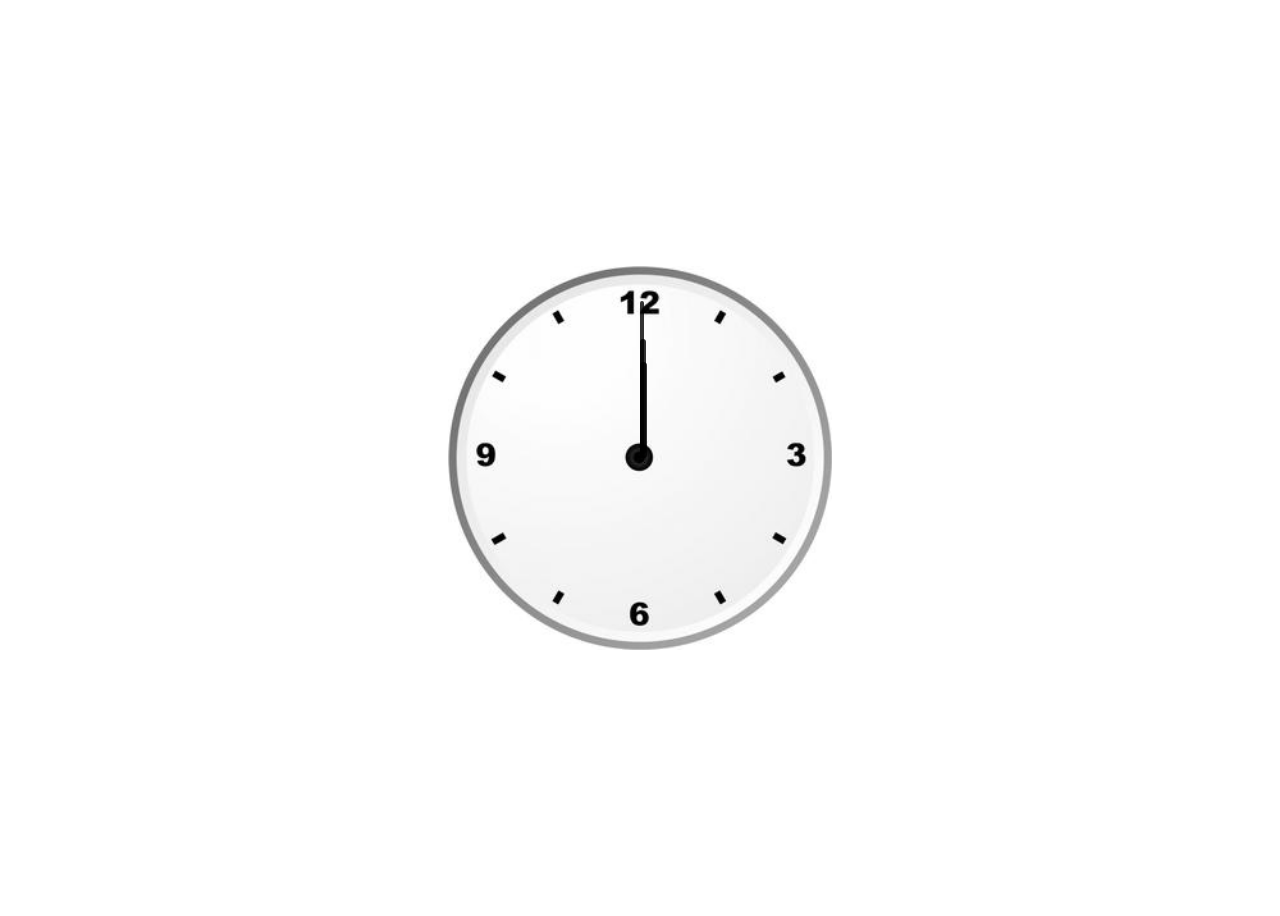
<file: analogClock/index.html>
<!DOCTYPE html>
<html lang="en">
<head>
    <meta charset="UTF-8">
    <meta http-equiv="X-UA-Compatible" content="IE=edge">
    <meta name="viewport" content="width=device-width, initial-scale=1.0">
    <title>Analog Clock</title>
    <link rel="stylesheet" href="style.css">
</head>
<body>
    <section>
        <div class="clock">
            <div class="hour"></div>
            <div class="min"></div>
            <div class="sec"></div>
        </div>
    </section>
    
    <script src="script.js"></script>
</body>
</html>
</file>
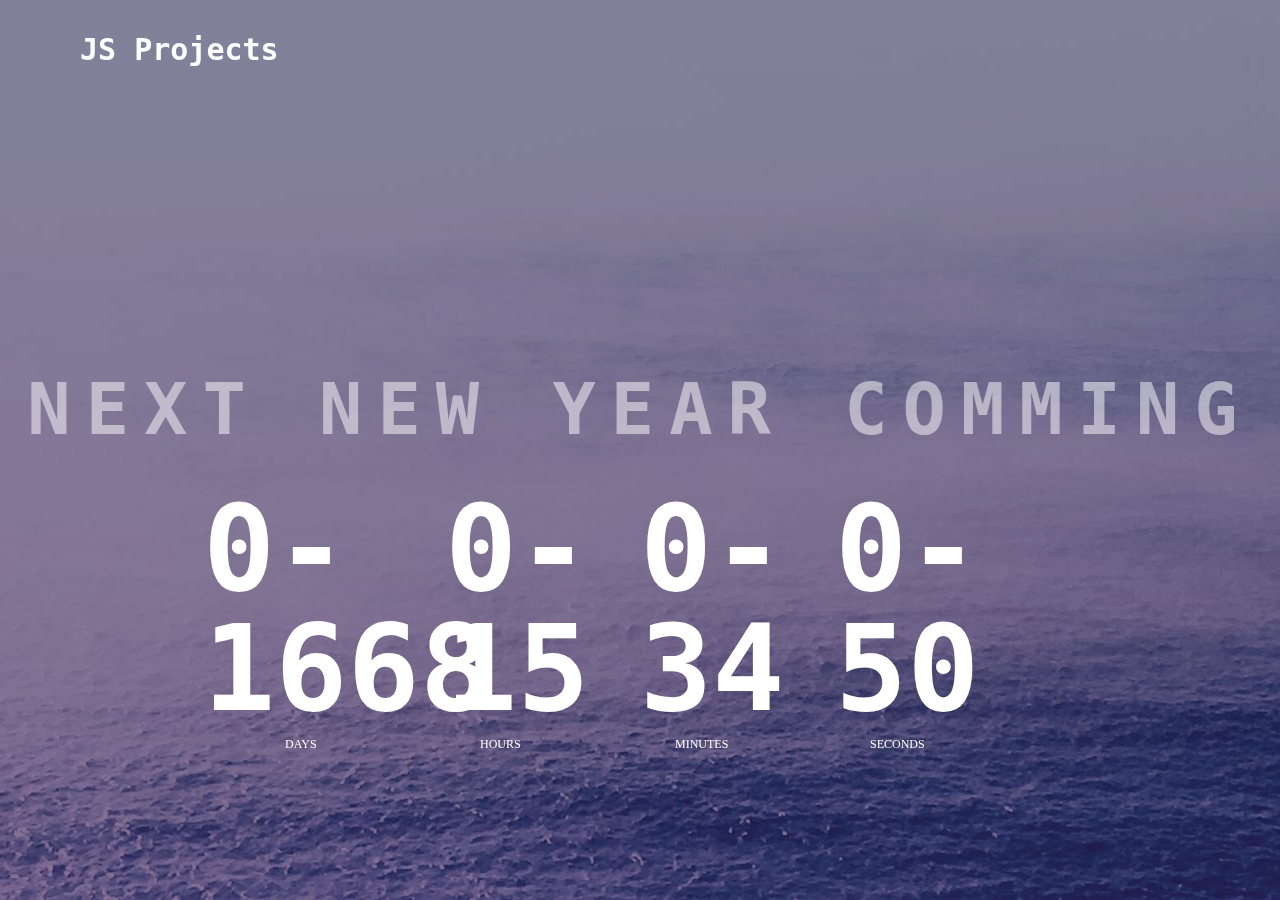
<file: countdown/index.html>
<!DOCTYPE html>
<html lang="en">
<head>
	<title>CountDown App</title>
	<meta charset="UTF-8">
	<meta name="viewport" content="width=device-width, initial-scale=1">
<!--===============================================================================================-->	
	<link rel="icon" type="image/png" href="images/icons/favicon.ico"/>

	<link rel="stylesheet" type="text/css" href="css/util.css">
	<link rel="stylesheet" type="text/css" href="css/main.css">
<!--===============================================================================================-->
<style>

</style>
</head>
<body>
	
	<!--  -->
	<div class="simpleslide100">
		<div class="simpleslide100-item bg-img1" style="background-image: url('images/bg01.jpg');"></div>
		<div class="simpleslide100-item bg-img1" style="background-image: url('images/bg02.jpg');"></div>
	</div>

	<div class="flex-col-c-sb size1 overlay1">
		<!--  -->
		<div class="w-full flex-w flex-sb-m p-l-80 p-r-80 p-t-22 p-lr-15-sm">
			<div class="wrappic1 m-r-30 m-t-10 m-b-10">
				<h1>JS Projects</h1>
			</div>

			
		</div>

		<!--  -->
		<div class="flex-col-c-m p-l-15 p-r-15 p-t-50 p-b-120">
			<h3 class="l1-txt1 txt-center p-b-40 respon1">
				Next New Year Comming
			</h3>

			<div class="flex-w flex-c-m cd100">
				<div class="flex-col-c wsize1 m-b-30">
					<span class="l1-txt2 p-b-9 days" id="days">35</span>
					<span class="s1-txt1 where1 p-l-35">Days</span>
				</div>

				<div class="flex-col-c wsize1 m-b-30">
					<span class="l1-txt2 p-b-9 hours" id="hours">17</span>
					<span class="s1-txt1 where1 p-l-35">Hours</span>
				</div>

				<div class="flex-col-c wsize1 m-b-30">
					<span class="l1-txt2 p-b-9 minutes" id="mins">50</span>
					<span class="s1-txt1 where1 p-l-35">Minutes</span>
				</div>

				<div class="flex-col-c wsize1 m-b-30">
					<span class="l1-txt2 p-b-9 seconds" id="seconds">39</span>
					<span class="s1-txt1 where1 p-l-35">Seconds</span>
				</div>
			</div>
		</div>

		
	</div>



	

<!--===============================================================================================-->	
	<script src="js/jquery-3.2.1.min.js"></script>

	<script src="js/main.js"></script>

</body>
</html>
</file>
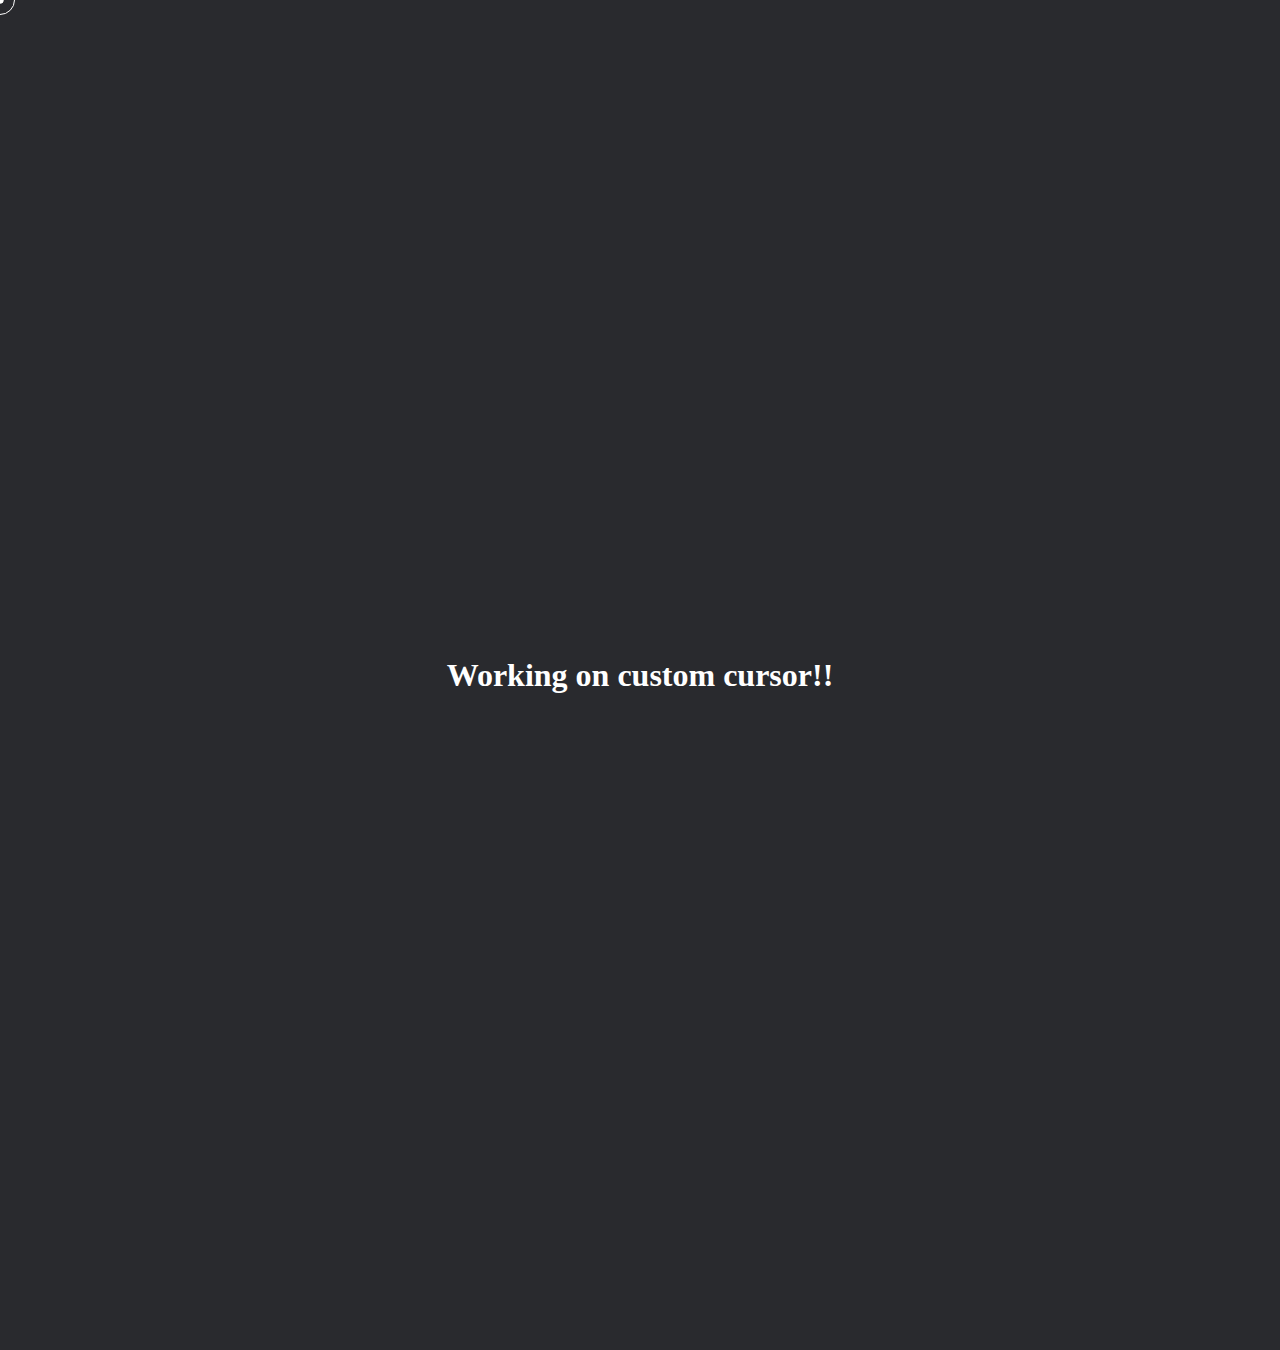
<file: custom_cursor/index.html>
<!DOCTYPE html>
<html lang="en">
<head>
	<meta charset="UTF-8">
	<meta name="viewport" content="width=device-width, initial-scale=1.0">
	<title>Custorm Cursor</title>
	<link rel="stylesheet" href="style.css">
</head>
<body class="section">
	<div class="cursor" id="cursor"></div>
	<h1>Working on custom cursor!!</h1>

	<script src="script.js"></script>
</body>
</html>
</file>
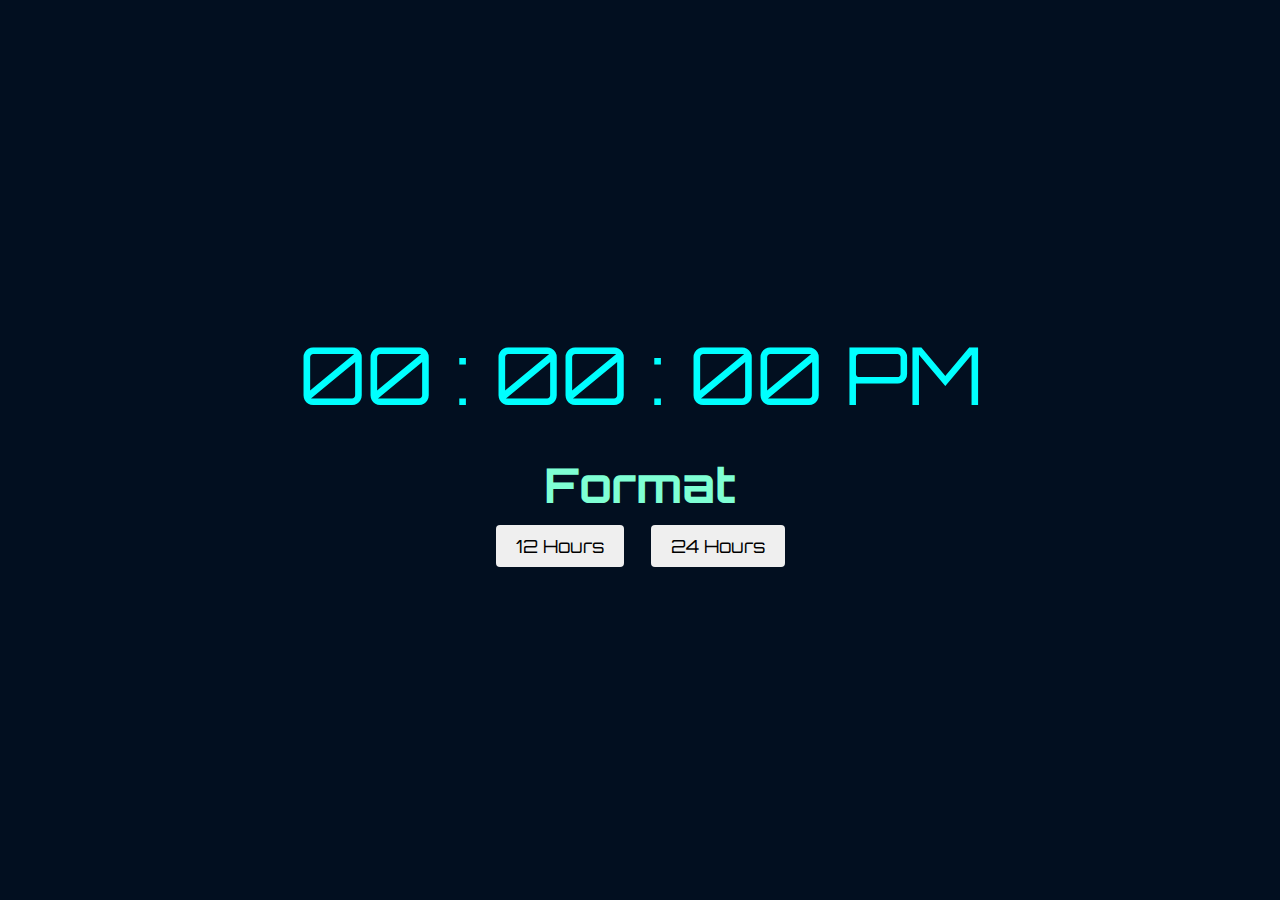
<file: digitalClock/index.html>
<!DOCTYPE html>
<html lang="en">
<head>
    <meta charset="UTF-8">
    <meta http-equiv="X-UA-Compatible" content="IE=edge">
    <meta name="viewport" content="width=device-width, initial-scale=1.0">
    <title>Document</title>
    <link rel="stylesheet" href="style.css">
</head>
<body>
    <section>
        <div class="clock" data-format="12">
            00 : 00 : 00 PM
        </div>
        <div class="format">
            <h1>Format</h1>
            <button data-format="12">12 Hours</button>
            <button data-format="24">24 Hours</button>
        </div>
    </section>
    <script src="script.js"></script>
</body>
</html>
</file>
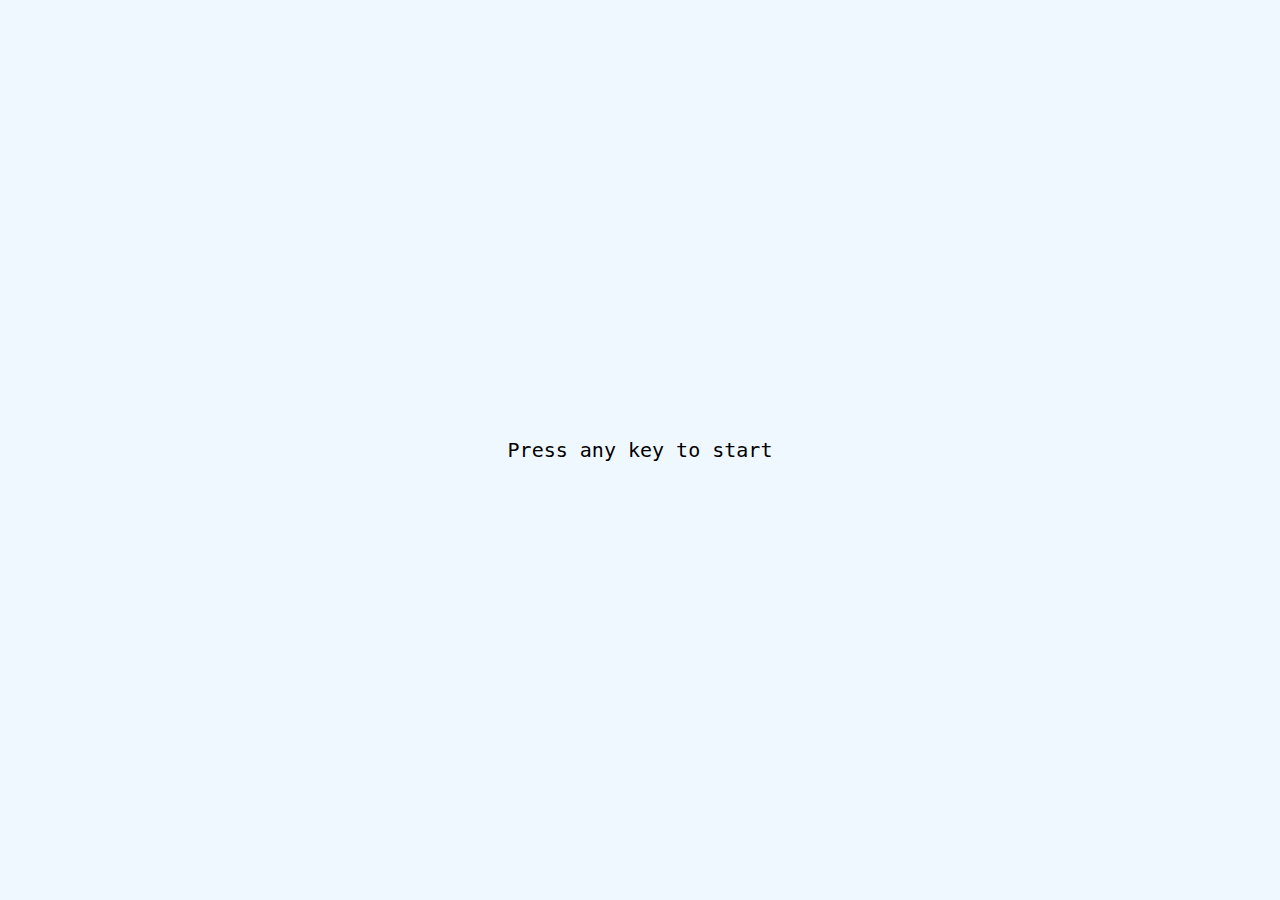
<file: keyCodeGenerator/index.html>
<!DOCTYPE html>
<html lang="en">
<head>
    <meta charset="UTF-8">
    <meta http-equiv="X-UA-Compatible" content="IE=edge">
    <meta name="viewport" content="width=device-width, initial-scale=1.0">
    <title>JS Project Key Code Generator</title>
    <link rel="stylesheet" href="style.css">
</head>
<body>
    <section>
        <div class="container">
            <div class="key">
                <h1>Press any key</h1>
                <h2>H</h2>
            </div>

            <div class="arrow">
                <img src="arrows.png" alt="">
            </div>

            <div class="keyCode">
                <h1>Key Code</h1>
                <h2>72</h2>
                <p>Click to copy</p>
            </div>
        </div>
    </section>
    <div class="overlay">Press any key to start</div>
    <script src="script.js"></script>
</body>
</html>
</file>
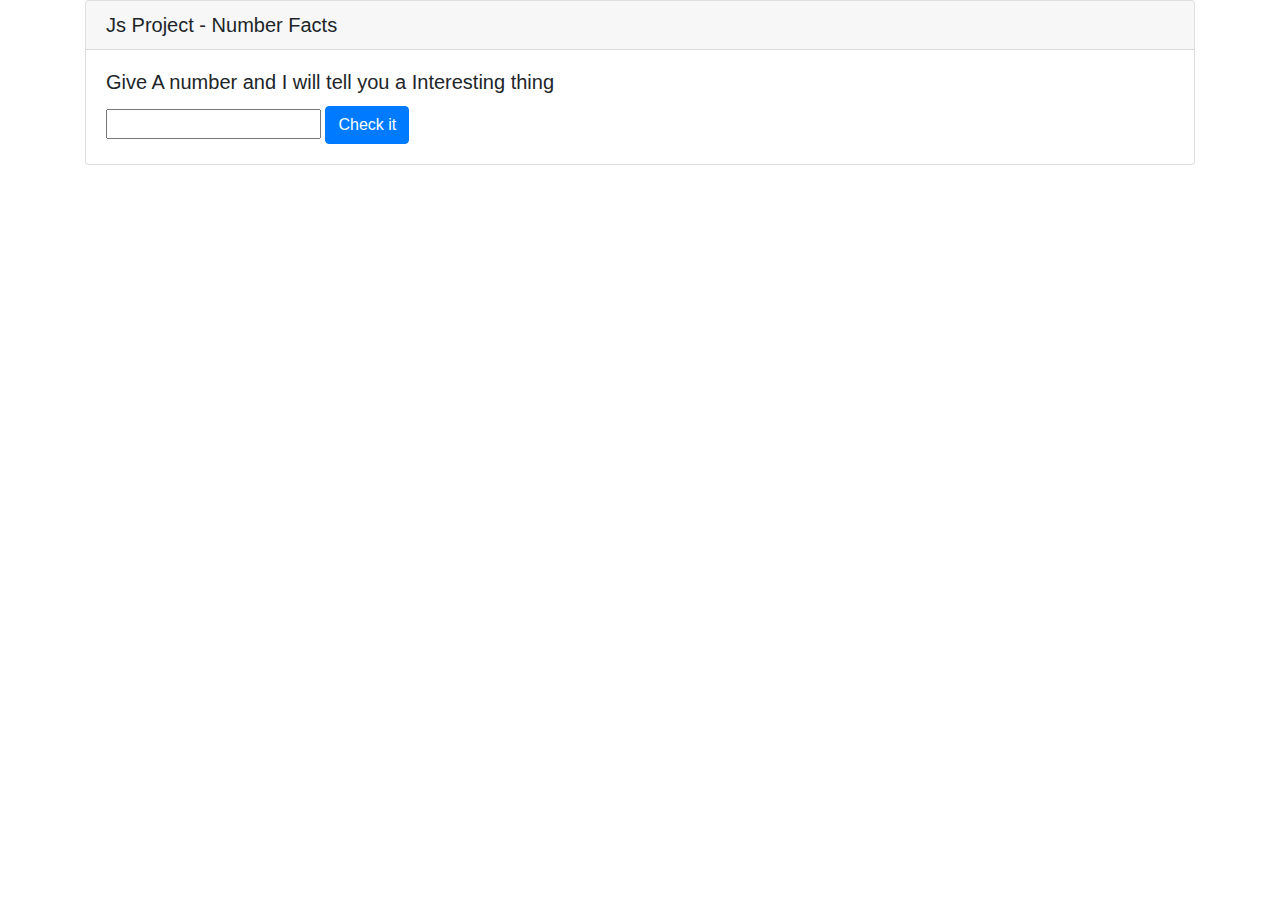
<file: number_facts/index.html>
<!DOCTYPE html>
<html lang="en">
<head>
    <meta charset="UTF-8">
    <meta http-equiv="X-UA-Compatible" content="IE=edge">
    <meta name="viewport" content="width=device-width, initial-scale=1.0">
    <title>JS Project - Number Facts</title>
    <link rel="stylesheet" href="https://maxcdn.bootstrapcdn.com/bootstrap/4.0.0/css/bootstrap.min.css" integrity="sha384-Gn5384xqQ1aoWXA+058RXPxPg6fy4IWvTNh0E263XmFcJlSAwiGgFAW/dAiS6JXm" crossorigin="anonymous">
</head>
<body>
    <section>
        <div class="container">
            <div class="card">
                <h5 class="card-header">Js Project - Number Facts</h5>
                <div class="card-body">
                    <h5 class="card-title">Give A number and I will tell you a Interesting thing</h5>
                    <form action="" id="form">
                        <input type="number" >
                        <button class="btn btn-primary">Check it</button>
                    </form>
                    
                  <p id="numberFacts" class="card-text"></p>
                  
                </div>
            </div>
        </div>
    </section>

    <script src="https://code.jquery.com/jquery-3.2.1.slim.min.js" integrity="sha384-KJ3o2DKtIkvYIK3UENzmM7KCkRr/rE9/Qpg6aAZGJwFDMVNA/GpGFF93hXpG5KkN" crossorigin="anonymous"></script>
    <script src="https://cdnjs.cloudflare.com/ajax/libs/popper.js/1.12.9/umd/popper.min.js" integrity="sha384-ApNbgh9B+Y1QKtv3Rn7W3mgPxhU9K/ScQsAP7hUibX39j7fakFPskvXusvfa0b4Q" crossorigin="anonymous"></script>
    <script src="https://maxcdn.bootstrapcdn.com/bootstrap/4.0.0/js/bootstrap.min.js" integrity="sha384-JZR6Spejh4U02d8jOt6vLEHfe/JQGiRRSQQxSfFWpi1MquVdAyjUar5+76PVCmYl" crossorigin="anonymous"></script>
    <script src="script.js"></script>
</body>
</html>
</file>
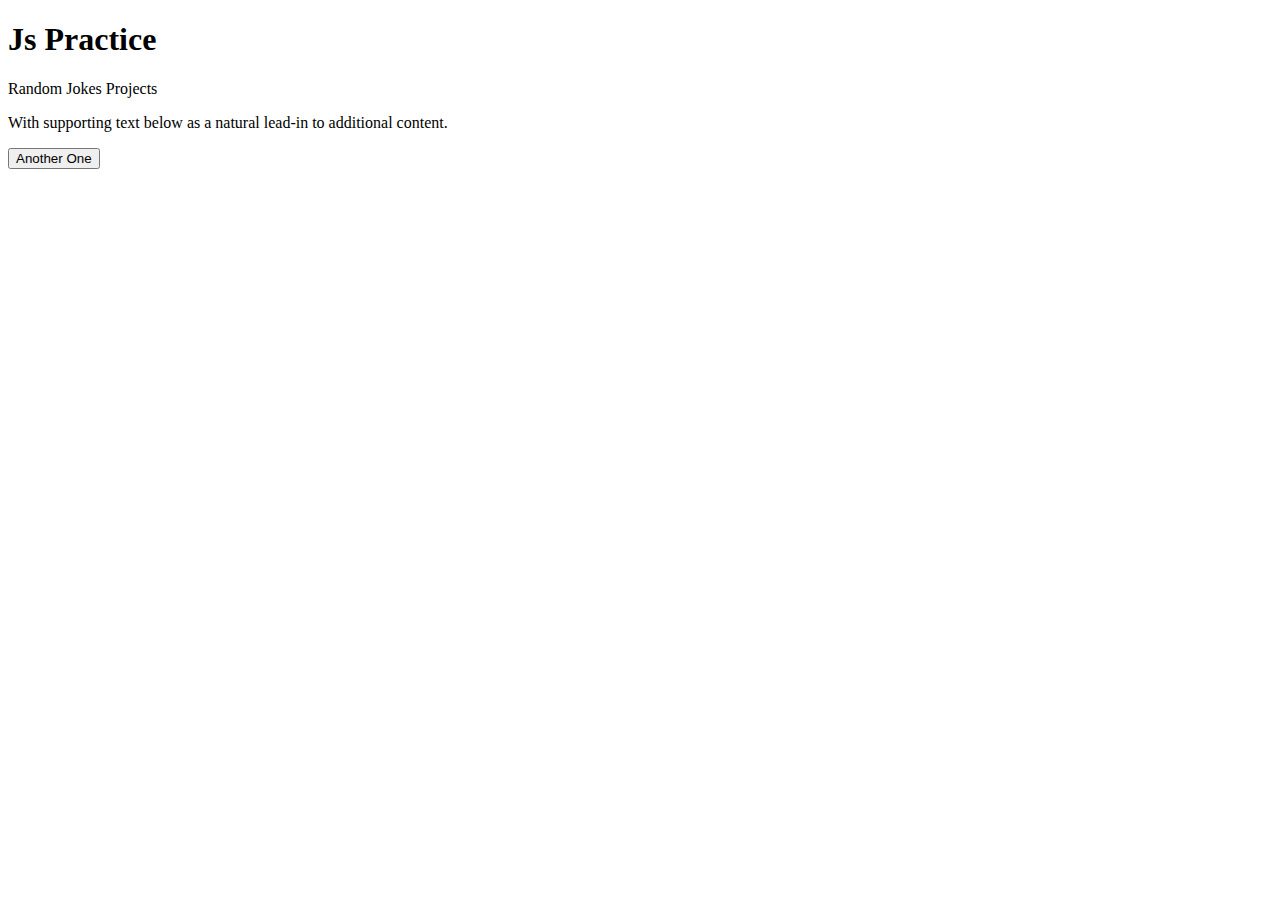
<file: random_jokes_generator/index.html>
<!DOCTYPE html>
<html lang="en">
<head>
	<meta charset="UTF-8">
	<meta name="viewport" content="width=device-width, initial-scale=1.0">
	<title>Random Jokes Generator</title>
	<link href="https://cdn.jsdelivr.net/npm/bootstrap@5.0.2/dist/css/bootstrap.min.css" rel="stylesheet" integrity="sha384-EVSTQN3/azprG1Anm3QDgpJLIm9Nao0Yz1ztcQTwFspd3yD65VohhpuuCOmLASjC" crossorigin="anonymous">
</head>
<body>

	<div class="container">
		<h1>Js Practice</h1>
		<div class="card">
			<div class="card-header">
				Random Jokes Projects
			</div>
			<div class="card-body">
				<!-- <h5 class="card-title">Special title treatment</h5> -->
				<p class="card-text" id="jokeText">With supporting text below as a natural lead-in to additional content.</p>
				
				<button class="btn btn-primary">Another One</button>
			</div>
		</div>
	</div>
	

	<script src="script.js"></script>
	
	<script src="https://cdn.jsdelivr.net/npm/bootstrap@5.0.2/dist/js/bootstrap.bundle.min.js" integrity="sha384-MrcW6ZMFYlzcLA8Nl+NtUVF0sA7MsXsP1UyJoMp4YLEuNSfAP+JcXn/tWtIaxVXM" crossorigin="anonymous"></script>
</body>
</html>
</file>
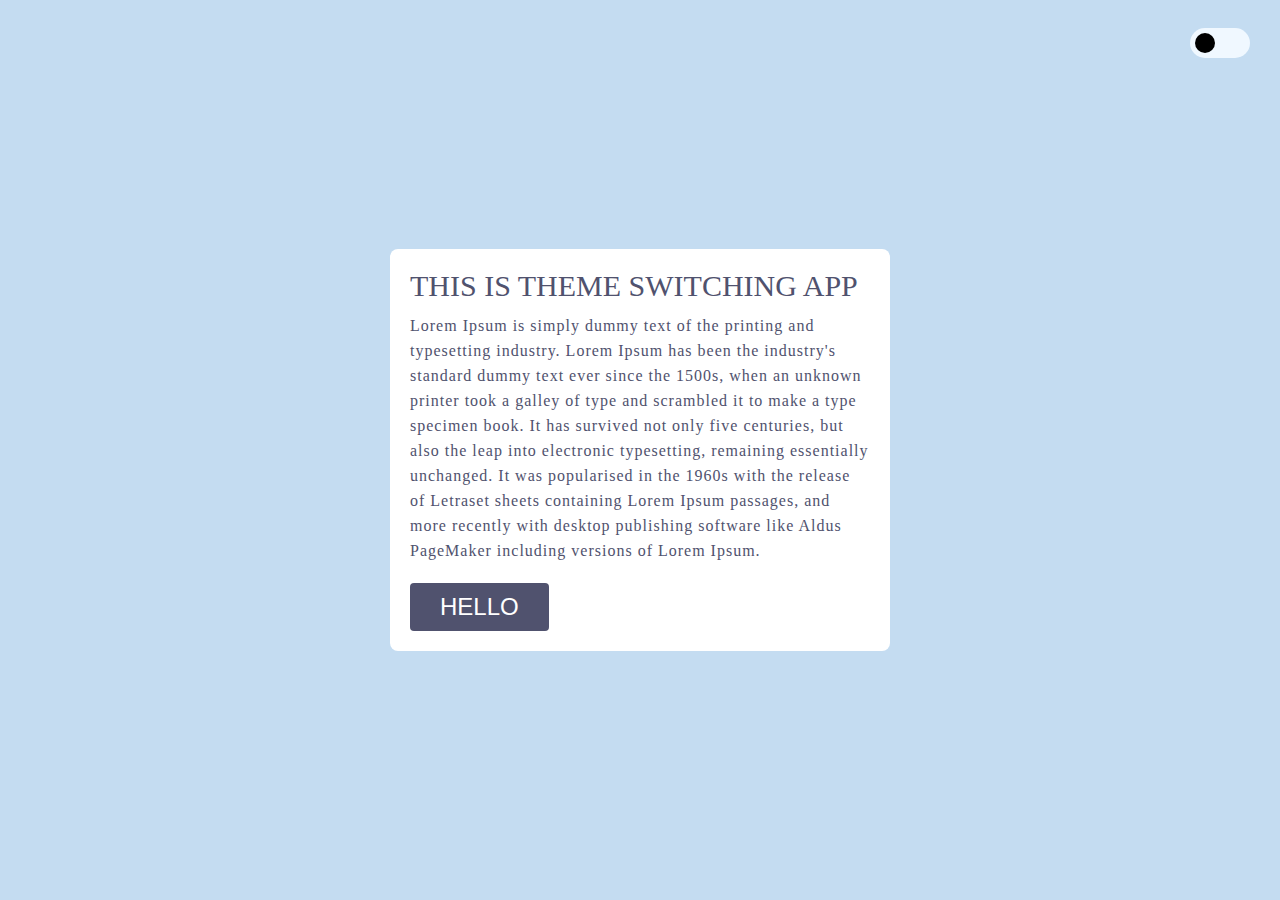
<file: theme_switcher/index.html>
<!DOCTYPE html>
<html lang="en">
<head>
	<meta charset="UTF-8">
	<meta name="viewport" content="width=device-width, initial-scale=1.0">
	<title>JS Practice - Theme Switcher</title>
	<link rel="stylesheet" href="style.css">
</head>
<body data-theme='light'>
	<section>
		<div class="container">
		<h1>This is theme switching app</h1>
		<p>
			Lorem Ipsum is simply dummy text of the printing and typesetting industry. Lorem Ipsum has been the industry's standard dummy text ever since the 1500s, when an unknown printer took a galley of type and scrambled it to make a type specimen book. It has survived not only five centuries, but also the leap into electronic typesetting, remaining essentially unchanged. It was popularised in the 1960s with the release of Letraset sheets containing Lorem Ipsum passages, and more recently with desktop publishing software like Aldus PageMaker including versions of Lorem Ipsum.

			<button>Hello</button>
		</p>
		
	</div>
	</section>

	<div class="theme-switcher">
		<input type="checkbox" id="switcher">
		<label for="switcher"></label>
	</div>

	<script src="script.js"></script>
</body>
</html>
</file>
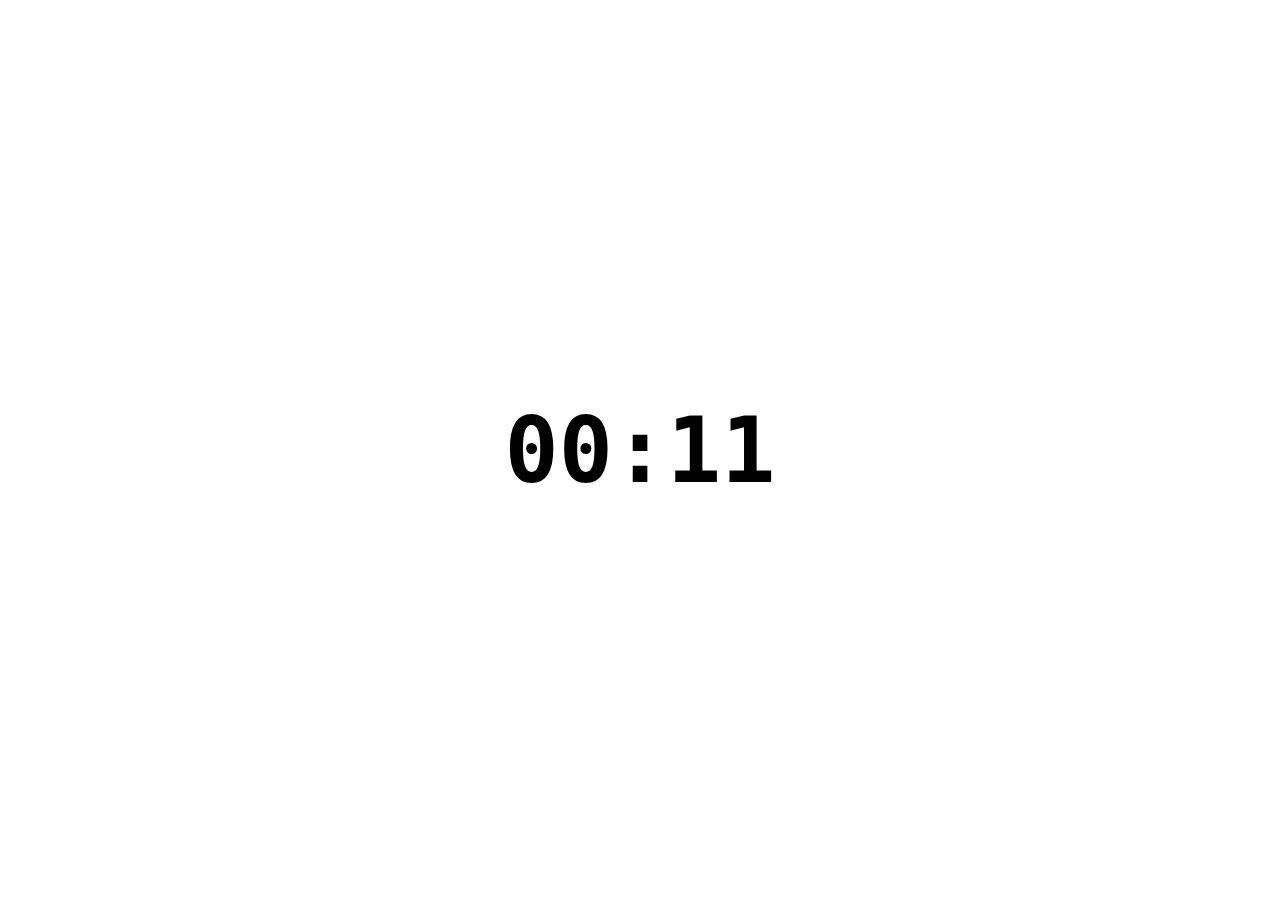
<file: time_countdown/index.html>
<!DOCTYPE html>
<html lang="en">
<head>
    <meta charset="UTF-8">
    <meta http-equiv="X-UA-Compatible" content="IE=edge">
    <meta name="viewport" content="width=device-width, initial-scale=1.0">
    <title>Document</title>
    <link rel="stylesheet" href="style.css">
</head>
<body>
    <section>
        <h1>00.00</h1>
    </section>

    <script src="script.js"></script>
</body>
</html>
</file>
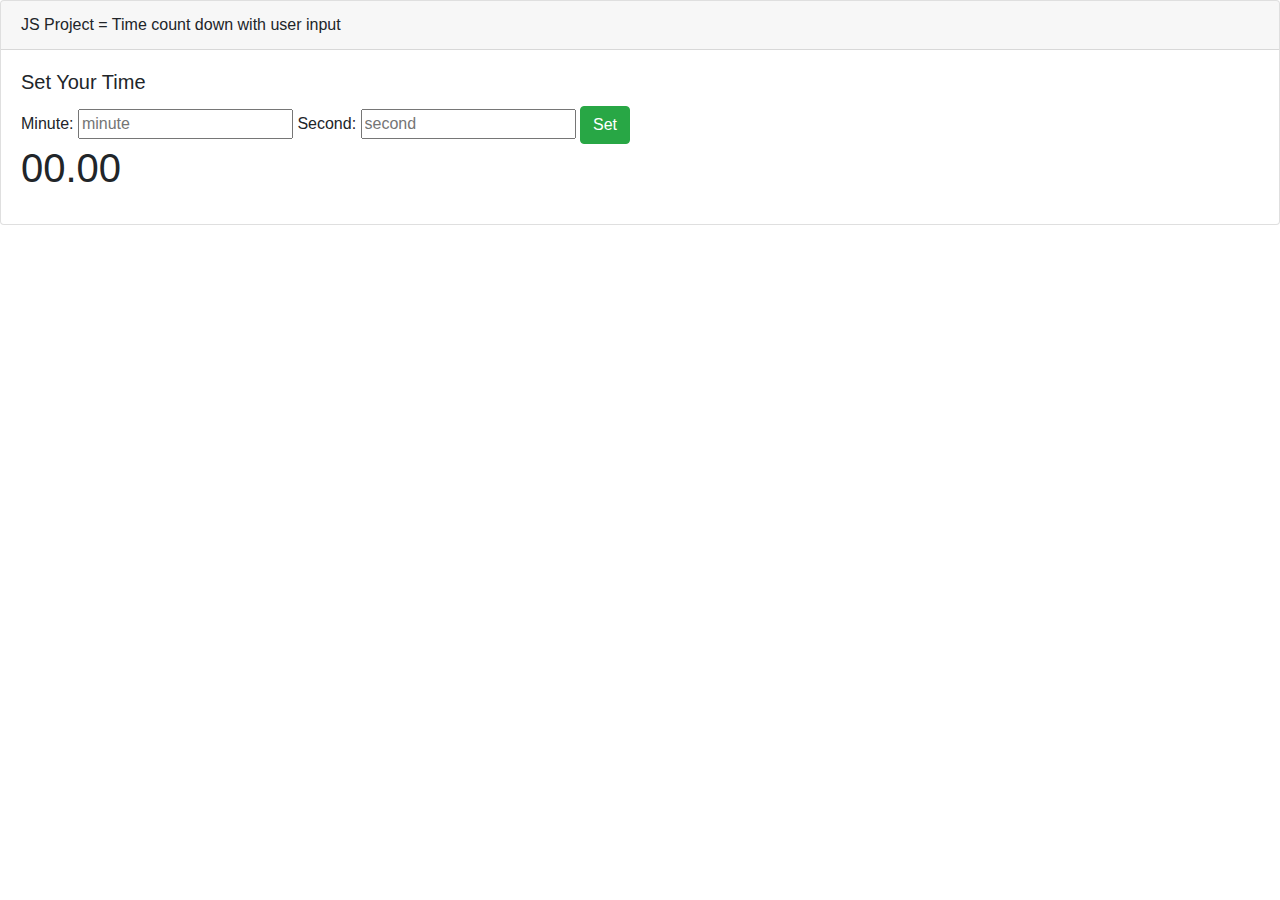
<file: time_countdownWithUserInput/index.html>
<!DOCTYPE html>
<html lang="en">
<head>
    <meta charset="UTF-8">
    <meta http-equiv="X-UA-Compatible" content="IE=edge">
    <meta name="viewport" content="width=device-width, initial-scale=1.0">
    <title>Document</title>
    
    <link rel="stylesheet" href="https://maxcdn.bootstrapcdn.com/bootstrap/4.0.0/css/bootstrap.min.css" integrity="sha384-Gn5384xqQ1aoWXA+058RXPxPg6fy4IWvTNh0E263XmFcJlSAwiGgFAW/dAiS6JXm" crossorigin="anonymous">

</head>
<body>
    <section>
        <div class="contianer">
            <div class="card">
                <div class="card-header">
                  JS Project = Time count down with user input
                </div>
                <div class="card-body">
                    <h5 class="card-title">Set Your Time</h5>
                    <form action="">
                        <label for="min">Minute: </label>
                        <input type="number" placeholder="minute" id="min">

                        <label for="sec">Second: </label>
                        <input type="number" placeholder="second" id="sec">
                        <button class="btn btn-success">Set</button>
                    </form>
        
                    <h1 class="card-title" id="showTime">00.00</h1>
                </div>
              </div>
        </div>
    </section>

    <script src="script.js"></script>
</body>
</html>
</file>
<file: analogClock/style.css>
section{
    height: 100vh;
    width: 100%;
    display: flex;
    align-items: center;
    justify-content: center;
}

 .clock {
	position: relative;
	margin: auto;
	height: 30vw;
	width: 30vw;
	background: url(clock.jpg) no-repeat;
	
	background-size: 100%;
}

.hour,
.min,
.sec {
	position: absolute;
	background: black;
	border-radius: 10px;
    left: 50%;
	transform-origin: bottom;
}

.hour {
	width: 1.8%;
	height: 25%;
	top: 25%;
	opacity: 0.8;
}

.min {
	width: 1.6%;
	height: 30%;
	top: 19%;
	opacity: 0.8;
} 

.sec {
	width: 1%;
	height: 40%;
	top: 9%;
	opacity: 0.8;
}
</file>
<file: countdown/css/util.css>
/*//////////////////////////////////////////////////////////////////
[ REBOOT ]*/
*, *:before, *:after {
	margin: 0px; 
	padding: 0px; 
	-webkit-box-sizing: border-box;
	-moz-box-sizing: border-box;
	box-sizing: border-box;
}

body, html {
	font-family: Arial, sans-serif;
	font-size: 15px;
	color: #666666;

	height: 100%;
	background-color: #fff;
	-webkit-box-sizing: border-box;
	-moz-box-sizing: border-box;
	box-sizing: border-box;
}

/*---------------------------------------------*/
a:focus {outline: none;}
a:hover {text-decoration: none;}

/* ------------------------------------ */
h1,h2,h3,h4,h5,h6,p {margin: 0px;}

ul, li {
	margin: 0px;
	list-style-type: none;
}


/* ------------------------------------ */
input, textarea, label {
	display: block;
	outline: none;
	border: none;
}

/* ------------------------------------ */
button {
	outline: none;
	border: none;
	background: transparent;
	cursor: pointer;
}
button:focus {outline: none;}

iframe {border: none;}


/*//////////////////////////////////////////////////////////////////
[ FONT SIZE ]*/
.fs-1 {font-size: 1px;}
.fs-2 {font-size: 2px;}
.fs-3 {font-size: 3px;}
.fs-4 {font-size: 4px;}
.fs-5 {font-size: 5px;}
.fs-6 {font-size: 6px;}
.fs-7 {font-size: 7px;}
.fs-8 {font-size: 8px;}
.fs-9 {font-size: 9px;}
.fs-10 {font-size: 10px;}
.fs-11 {font-size: 11px;}
.fs-12 {font-size: 12px;}
.fs-13 {font-size: 13px;}
.fs-14 {font-size: 14px;}
.fs-15 {font-size: 15px;}
.fs-16 {font-size: 16px;}
.fs-17 {font-size: 17px;}
.fs-18 {font-size: 18px;}
.fs-19 {font-size: 19px;}
.fs-20 {font-size: 20px;}
.fs-21 {font-size: 21px;}
.fs-22 {font-size: 22px;}
.fs-23 {font-size: 23px;}
.fs-24 {font-size: 24px;}
.fs-25 {font-size: 25px;}
.fs-26 {font-size: 26px;}
.fs-27 {font-size: 27px;}
.fs-28 {font-size: 28px;}
.fs-29 {font-size: 29px;}
.fs-30 {font-size: 30px;}
.fs-31 {font-size: 31px;}
.fs-32 {font-size: 32px;}
.fs-33 {font-size: 33px;}
.fs-34 {font-size: 34px;}
.fs-35 {font-size: 35px;}
.fs-36 {font-size: 36px;}
.fs-37 {font-size: 37px;}
.fs-38 {font-size: 38px;}
.fs-39 {font-size: 39px;}
.fs-40 {font-size: 40px;}
.fs-41 {font-size: 41px;}
.fs-42 {font-size: 42px;}
.fs-43 {font-size: 43px;}
.fs-44 {font-size: 44px;}
.fs-45 {font-size: 45px;}
.fs-46 {font-size: 46px;}
.fs-47 {font-size: 47px;}
.fs-48 {font-size: 48px;}
.fs-49 {font-size: 49px;}
.fs-50 {font-size: 50px;}
.fs-51 {font-size: 51px;}
.fs-52 {font-size: 52px;}
.fs-53 {font-size: 53px;}
.fs-54 {font-size: 54px;}
.fs-55 {font-size: 55px;}
.fs-56 {font-size: 56px;}
.fs-57 {font-size: 57px;}
.fs-58 {font-size: 58px;}
.fs-59 {font-size: 59px;}
.fs-60 {font-size: 60px;}
.fs-61 {font-size: 61px;}
.fs-62 {font-size: 62px;}
.fs-63 {font-size: 63px;}
.fs-64 {font-size: 64px;}
.fs-65 {font-size: 65px;}
.fs-66 {font-size: 66px;}
.fs-67 {font-size: 67px;}
.fs-68 {font-size: 68px;}
.fs-69 {font-size: 69px;}
.fs-70 {font-size: 70px;}
.fs-71 {font-size: 71px;}
.fs-72 {font-size: 72px;}
.fs-73 {font-size: 73px;}
.fs-74 {font-size: 74px;}
.fs-75 {font-size: 75px;}
.fs-76 {font-size: 76px;}
.fs-77 {font-size: 77px;}
.fs-78 {font-size: 78px;}
.fs-79 {font-size: 79px;}
.fs-80 {font-size: 80px;}
.fs-81 {font-size: 81px;}
.fs-82 {font-size: 82px;}
.fs-83 {font-size: 83px;}
.fs-84 {font-size: 84px;}
.fs-85 {font-size: 85px;}
.fs-86 {font-size: 86px;}
.fs-87 {font-size: 87px;}
.fs-88 {font-size: 88px;}
.fs-89 {font-size: 89px;}
.fs-90 {font-size: 90px;}
.fs-91 {font-size: 91px;}
.fs-92 {font-size: 92px;}
.fs-93 {font-size: 93px;}
.fs-94 {font-size: 94px;}
.fs-95 {font-size: 95px;}
.fs-96 {font-size: 96px;}
.fs-97 {font-size: 97px;}
.fs-98 {font-size: 98px;}
.fs-99 {font-size: 99px;}
.fs-100 {font-size: 100px;}
.fs-101 {font-size: 101px;}
.fs-102 {font-size: 102px;}
.fs-103 {font-size: 103px;}
.fs-104 {font-size: 104px;}
.fs-105 {font-size: 105px;}
.fs-106 {font-size: 106px;}
.fs-107 {font-size: 107px;}
.fs-108 {font-size: 108px;}
.fs-109 {font-size: 109px;}
.fs-110 {font-size: 110px;}
.fs-111 {font-size: 111px;}
.fs-112 {font-size: 112px;}
.fs-113 {font-size: 113px;}
.fs-114 {font-size: 114px;}
.fs-115 {font-size: 115px;}
.fs-116 {font-size: 116px;}
.fs-117 {font-size: 117px;}
.fs-118 {font-size: 118px;}
.fs-119 {font-size: 119px;}
.fs-120 {font-size: 120px;}
.fs-121 {font-size: 121px;}
.fs-122 {font-size: 122px;}
.fs-123 {font-size: 123px;}
.fs-124 {font-size: 124px;}
.fs-125 {font-size: 125px;}
.fs-126 {font-size: 126px;}
.fs-127 {font-size: 127px;}
.fs-128 {font-size: 128px;}
.fs-129 {font-size: 129px;}
.fs-130 {font-size: 130px;}
.fs-131 {font-size: 131px;}
.fs-132 {font-size: 132px;}
.fs-133 {font-size: 133px;}
.fs-134 {font-size: 134px;}
.fs-135 {font-size: 135px;}
.fs-136 {font-size: 136px;}
.fs-137 {font-size: 137px;}
.fs-138 {font-size: 138px;}
.fs-139 {font-size: 139px;}
.fs-140 {font-size: 140px;}
.fs-141 {font-size: 141px;}
.fs-142 {font-size: 142px;}
.fs-143 {font-size: 143px;}
.fs-144 {font-size: 144px;}
.fs-145 {font-size: 145px;}
.fs-146 {font-size: 146px;}
.fs-147 {font-size: 147px;}
.fs-148 {font-size: 148px;}
.fs-149 {font-size: 149px;}
.fs-150 {font-size: 150px;}
.fs-151 {font-size: 151px;}
.fs-152 {font-size: 152px;}
.fs-153 {font-size: 153px;}
.fs-154 {font-size: 154px;}
.fs-155 {font-size: 155px;}
.fs-156 {font-size: 156px;}
.fs-157 {font-size: 157px;}
.fs-158 {font-size: 158px;}
.fs-159 {font-size: 159px;}
.fs-160 {font-size: 160px;}
.fs-161 {font-size: 161px;}
.fs-162 {font-size: 162px;}
.fs-163 {font-size: 163px;}
.fs-164 {font-size: 164px;}
.fs-165 {font-size: 165px;}
.fs-166 {font-size: 166px;}
.fs-167 {font-size: 167px;}
.fs-168 {font-size: 168px;}
.fs-169 {font-size: 169px;}
.fs-170 {font-size: 170px;}
.fs-171 {font-size: 171px;}
.fs-172 {font-size: 172px;}
.fs-173 {font-size: 173px;}
.fs-174 {font-size: 174px;}
.fs-175 {font-size: 175px;}
.fs-176 {font-size: 176px;}
.fs-177 {font-size: 177px;}
.fs-178 {font-size: 178px;}
.fs-179 {font-size: 179px;}
.fs-180 {font-size: 180px;}
.fs-181 {font-size: 181px;}
.fs-182 {font-size: 182px;}
.fs-183 {font-size: 183px;}
.fs-184 {font-size: 184px;}
.fs-185 {font-size: 185px;}
.fs-186 {font-size: 186px;}
.fs-187 {font-size: 187px;}
.fs-188 {font-size: 188px;}
.fs-189 {font-size: 189px;}
.fs-190 {font-size: 190px;}
.fs-191 {font-size: 191px;}
.fs-192 {font-size: 192px;}
.fs-193 {font-size: 193px;}
.fs-194 {font-size: 194px;}
.fs-195 {font-size: 195px;}
.fs-196 {font-size: 196px;}
.fs-197 {font-size: 197px;}
.fs-198 {font-size: 198px;}
.fs-199 {font-size: 199px;}
.fs-200 {font-size: 200px;}

/*//////////////////////////////////////////////////////////////////
[ PADDING ]*/
.p-t-0 {padding-top: 0px;}
.p-t-1 {padding-top: 1px;}
.p-t-2 {padding-top: 2px;}
.p-t-3 {padding-top: 3px;}
.p-t-4 {padding-top: 4px;}
.p-t-5 {padding-top: 5px;}
.p-t-6 {padding-top: 6px;}
.p-t-7 {padding-top: 7px;}
.p-t-8 {padding-top: 8px;}
.p-t-9 {padding-top: 9px;}
.p-t-10 {padding-top: 10px;}
.p-t-11 {padding-top: 11px;}
.p-t-12 {padding-top: 12px;}
.p-t-13 {padding-top: 13px;}
.p-t-14 {padding-top: 14px;}
.p-t-15 {padding-top: 15px;}
.p-t-16 {padding-top: 16px;}
.p-t-17 {padding-top: 17px;}
.p-t-18 {padding-top: 18px;}
.p-t-19 {padding-top: 19px;}
.p-t-20 {padding-top: 20px;}
.p-t-21 {padding-top: 21px;}
.p-t-22 {padding-top: 22px;}
.p-t-23 {padding-top: 23px;}
.p-t-24 {padding-top: 24px;}
.p-t-25 {padding-top: 25px;}
.p-t-26 {padding-top: 26px;}
.p-t-27 {padding-top: 27px;}
.p-t-28 {padding-top: 28px;}
.p-t-29 {padding-top: 29px;}
.p-t-30 {padding-top: 30px;}
.p-t-31 {padding-top: 31px;}
.p-t-32 {padding-top: 32px;}
.p-t-33 {padding-top: 33px;}
.p-t-34 {padding-top: 34px;}
.p-t-35 {padding-top: 35px;}
.p-t-36 {padding-top: 36px;}
.p-t-37 {padding-top: 37px;}
.p-t-38 {padding-top: 38px;}
.p-t-39 {padding-top: 39px;}
.p-t-40 {padding-top: 40px;}
.p-t-41 {padding-top: 41px;}
.p-t-42 {padding-top: 42px;}
.p-t-43 {padding-top: 43px;}
.p-t-44 {padding-top: 44px;}
.p-t-45 {padding-top: 45px;}
.p-t-46 {padding-top: 46px;}
.p-t-47 {padding-top: 47px;}
.p-t-48 {padding-top: 48px;}
.p-t-49 {padding-top: 49px;}
.p-t-50 {padding-top: 50px;}
.p-t-51 {padding-top: 51px;}
.p-t-52 {padding-top: 52px;}
.p-t-53 {padding-top: 53px;}
.p-t-54 {padding-top: 54px;}
.p-t-55 {padding-top: 55px;}
.p-t-56 {padding-top: 56px;}
.p-t-57 {padding-top: 57px;}
.p-t-58 {padding-top: 58px;}
.p-t-59 {padding-top: 59px;}
.p-t-60 {padding-top: 60px;}
.p-t-61 {padding-top: 61px;}
.p-t-62 {padding-top: 62px;}
.p-t-63 {padding-top: 63px;}
.p-t-64 {padding-top: 64px;}
.p-t-65 {padding-top: 65px;}
.p-t-66 {padding-top: 66px;}
.p-t-67 {padding-top: 67px;}
.p-t-68 {padding-top: 68px;}
.p-t-69 {padding-top: 69px;}
.p-t-70 {padding-top: 70px;}
.p-t-71 {padding-top: 71px;}
.p-t-72 {padding-top: 72px;}
.p-t-73 {padding-top: 73px;}
.p-t-74 {padding-top: 74px;}
.p-t-75 {padding-top: 75px;}
.p-t-76 {padding-top: 76px;}
.p-t-77 {padding-top: 77px;}
.p-t-78 {padding-top: 78px;}
.p-t-79 {padding-top: 79px;}
.p-t-80 {padding-top: 80px;}
.p-t-81 {padding-top: 81px;}
.p-t-82 {padding-top: 82px;}
.p-t-83 {padding-top: 83px;}
.p-t-84 {padding-top: 84px;}
.p-t-85 {padding-top: 85px;}
.p-t-86 {padding-top: 86px;}
.p-t-87 {padding-top: 87px;}
.p-t-88 {padding-top: 88px;}
.p-t-89 {padding-top: 89px;}
.p-t-90 {padding-top: 90px;}
.p-t-91 {padding-top: 91px;}
.p-t-92 {padding-top: 92px;}
.p-t-93 {padding-top: 93px;}
.p-t-94 {padding-top: 94px;}
.p-t-95 {padding-top: 95px;}
.p-t-96 {padding-top: 96px;}
.p-t-97 {padding-top: 97px;}
.p-t-98 {padding-top: 98px;}
.p-t-99 {padding-top: 99px;}
.p-t-100 {padding-top: 100px;}
.p-t-101 {padding-top: 101px;}
.p-t-102 {padding-top: 102px;}
.p-t-103 {padding-top: 103px;}
.p-t-104 {padding-top: 104px;}
.p-t-105 {padding-top: 105px;}
.p-t-106 {padding-top: 106px;}
.p-t-107 {padding-top: 107px;}
.p-t-108 {padding-top: 108px;}
.p-t-109 {padding-top: 109px;}
.p-t-110 {padding-top: 110px;}
.p-t-111 {padding-top: 111px;}
.p-t-112 {padding-top: 112px;}
.p-t-113 {padding-top: 113px;}
.p-t-114 {padding-top: 114px;}
.p-t-115 {padding-top: 115px;}
.p-t-116 {padding-top: 116px;}
.p-t-117 {padding-top: 117px;}
.p-t-118 {padding-top: 118px;}
.p-t-119 {padding-top: 119px;}
.p-t-120 {padding-top: 120px;}
.p-t-121 {padding-top: 121px;}
.p-t-122 {padding-top: 122px;}
.p-t-123 {padding-top: 123px;}
.p-t-124 {padding-top: 124px;}
.p-t-125 {padding-top: 125px;}
.p-t-126 {padding-top: 126px;}
.p-t-127 {padding-top: 127px;}
.p-t-128 {padding-top: 128px;}
.p-t-129 {padding-top: 129px;}
.p-t-130 {padding-top: 130px;}
.p-t-131 {padding-top: 131px;}
.p-t-132 {padding-top: 132px;}
.p-t-133 {padding-top: 133px;}
.p-t-134 {padding-top: 134px;}
.p-t-135 {padding-top: 135px;}
.p-t-136 {padding-top: 136px;}
.p-t-137 {padding-top: 137px;}
.p-t-138 {padding-top: 138px;}
.p-t-139 {padding-top: 139px;}
.p-t-140 {padding-top: 140px;}
.p-t-141 {padding-top: 141px;}
.p-t-142 {padding-top: 142px;}
.p-t-143 {padding-top: 143px;}
.p-t-144 {padding-top: 144px;}
.p-t-145 {padding-top: 145px;}
.p-t-146 {padding-top: 146px;}
.p-t-147 {padding-top: 147px;}
.p-t-148 {padding-top: 148px;}
.p-t-149 {padding-top: 149px;}
.p-t-150 {padding-top: 150px;}
.p-t-151 {padding-top: 151px;}
.p-t-152 {padding-top: 152px;}
.p-t-153 {padding-top: 153px;}
.p-t-154 {padding-top: 154px;}
.p-t-155 {padding-top: 155px;}
.p-t-156 {padding-top: 156px;}
.p-t-157 {padding-top: 157px;}
.p-t-158 {padding-top: 158px;}
.p-t-159 {padding-top: 159px;}
.p-t-160 {padding-top: 160px;}
.p-t-161 {padding-top: 161px;}
.p-t-162 {padding-top: 162px;}
.p-t-163 {padding-top: 163px;}
.p-t-164 {padding-top: 164px;}
.p-t-165 {padding-top: 165px;}
.p-t-166 {padding-top: 166px;}
.p-t-167 {padding-top: 167px;}
.p-t-168 {padding-top: 168px;}
.p-t-169 {padding-top: 169px;}
.p-t-170 {padding-top: 170px;}
.p-t-171 {padding-top: 171px;}
.p-t-172 {padding-top: 172px;}
.p-t-173 {padding-top: 173px;}
.p-t-174 {padding-top: 174px;}
.p-t-175 {padding-top: 175px;}
.p-t-176 {padding-top: 176px;}
.p-t-177 {padding-top: 177px;}
.p-t-178 {padding-top: 178px;}
.p-t-179 {padding-top: 179px;}
.p-t-180 {padding-top: 180px;}
.p-t-181 {padding-top: 181px;}
.p-t-182 {padding-top: 182px;}
.p-t-183 {padding-top: 183px;}
.p-t-184 {padding-top: 184px;}
.p-t-185 {padding-top: 185px;}
.p-t-186 {padding-top: 186px;}
.p-t-187 {padding-top: 187px;}
.p-t-188 {padding-top: 188px;}
.p-t-189 {padding-top: 189px;}
.p-t-190 {padding-top: 190px;}
.p-t-191 {padding-top: 191px;}
.p-t-192 {padding-top: 192px;}
.p-t-193 {padding-top: 193px;}
.p-t-194 {padding-top: 194px;}
.p-t-195 {padding-top: 195px;}
.p-t-196 {padding-top: 196px;}
.p-t-197 {padding-top: 197px;}
.p-t-198 {padding-top: 198px;}
.p-t-199 {padding-top: 199px;}
.p-t-200 {padding-top: 200px;}
.p-t-201 {padding-top: 201px;}
.p-t-202 {padding-top: 202px;}
.p-t-203 {padding-top: 203px;}
.p-t-204 {padding-top: 204px;}
.p-t-205 {padding-top: 205px;}
.p-t-206 {padding-top: 206px;}
.p-t-207 {padding-top: 207px;}
.p-t-208 {padding-top: 208px;}
.p-t-209 {padding-top: 209px;}
.p-t-210 {padding-top: 210px;}
.p-t-211 {padding-top: 211px;}
.p-t-212 {padding-top: 212px;}
.p-t-213 {padding-top: 213px;}
.p-t-214 {padding-top: 214px;}
.p-t-215 {padding-top: 215px;}
.p-t-216 {padding-top: 216px;}
.p-t-217 {padding-top: 217px;}
.p-t-218 {padding-top: 218px;}
.p-t-219 {padding-top: 219px;}
.p-t-220 {padding-top: 220px;}
.p-t-221 {padding-top: 221px;}
.p-t-222 {padding-top: 222px;}
.p-t-223 {padding-top: 223px;}
.p-t-224 {padding-top: 224px;}
.p-t-225 {padding-top: 225px;}
.p-t-226 {padding-top: 226px;}
.p-t-227 {padding-top: 227px;}
.p-t-228 {padding-top: 228px;}
.p-t-229 {padding-top: 229px;}
.p-t-230 {padding-top: 230px;}
.p-t-231 {padding-top: 231px;}
.p-t-232 {padding-top: 232px;}
.p-t-233 {padding-top: 233px;}
.p-t-234 {padding-top: 234px;}
.p-t-235 {padding-top: 235px;}
.p-t-236 {padding-top: 236px;}
.p-t-237 {padding-top: 237px;}
.p-t-238 {padding-top: 238px;}
.p-t-239 {padding-top: 239px;}
.p-t-240 {padding-top: 240px;}
.p-t-241 {padding-top: 241px;}
.p-t-242 {padding-top: 242px;}
.p-t-243 {padding-top: 243px;}
.p-t-244 {padding-top: 244px;}
.p-t-245 {padding-top: 245px;}
.p-t-246 {padding-top: 246px;}
.p-t-247 {padding-top: 247px;}
.p-t-248 {padding-top: 248px;}
.p-t-249 {padding-top: 249px;}
.p-t-250 {padding-top: 250px;}
.p-b-0 {padding-bottom: 0px;}
.p-b-1 {padding-bottom: 1px;}
.p-b-2 {padding-bottom: 2px;}
.p-b-3 {padding-bottom: 3px;}
.p-b-4 {padding-bottom: 4px;}
.p-b-5 {padding-bottom: 5px;}
.p-b-6 {padding-bottom: 6px;}
.p-b-7 {padding-bottom: 7px;}
.p-b-8 {padding-bottom: 8px;}
.p-b-9 {padding-bottom: 9px;}
.p-b-10 {padding-bottom: 10px;}
.p-b-11 {padding-bottom: 11px;}
.p-b-12 {padding-bottom: 12px;}
.p-b-13 {padding-bottom: 13px;}
.p-b-14 {padding-bottom: 14px;}
.p-b-15 {padding-bottom: 15px;}
.p-b-16 {padding-bottom: 16px;}
.p-b-17 {padding-bottom: 17px;}
.p-b-18 {padding-bottom: 18px;}
.p-b-19 {padding-bottom: 19px;}
.p-b-20 {padding-bottom: 20px;}
.p-b-21 {padding-bottom: 21px;}
.p-b-22 {padding-bottom: 22px;}
.p-b-23 {padding-bottom: 23px;}
.p-b-24 {padding-bottom: 24px;}
.p-b-25 {padding-bottom: 25px;}
.p-b-26 {padding-bottom: 26px;}
.p-b-27 {padding-bottom: 27px;}
.p-b-28 {padding-bottom: 28px;}
.p-b-29 {padding-bottom: 29px;}
.p-b-30 {padding-bottom: 30px;}
.p-b-31 {padding-bottom: 31px;}
.p-b-32 {padding-bottom: 32px;}
.p-b-33 {padding-bottom: 33px;}
.p-b-34 {padding-bottom: 34px;}
.p-b-35 {padding-bottom: 35px;}
.p-b-36 {padding-bottom: 36px;}
.p-b-37 {padding-bottom: 37px;}
.p-b-38 {padding-bottom: 38px;}
.p-b-39 {padding-bottom: 39px;}
.p-b-40 {padding-bottom: 40px;}
.p-b-41 {padding-bottom: 41px;}
.p-b-42 {padding-bottom: 42px;}
.p-b-43 {padding-bottom: 43px;}
.p-b-44 {padding-bottom: 44px;}
.p-b-45 {padding-bottom: 45px;}
.p-b-46 {padding-bottom: 46px;}
.p-b-47 {padding-bottom: 47px;}
.p-b-48 {padding-bottom: 48px;}
.p-b-49 {padding-bottom: 49px;}
.p-b-50 {padding-bottom: 50px;}
.p-b-51 {padding-bottom: 51px;}
.p-b-52 {padding-bottom: 52px;}
.p-b-53 {padding-bottom: 53px;}
.p-b-54 {padding-bottom: 54px;}
.p-b-55 {padding-bottom: 55px;}
.p-b-56 {padding-bottom: 56px;}
.p-b-57 {padding-bottom: 57px;}
.p-b-58 {padding-bottom: 58px;}
.p-b-59 {padding-bottom: 59px;}
.p-b-60 {padding-bottom: 60px;}
.p-b-61 {padding-bottom: 61px;}
.p-b-62 {padding-bottom: 62px;}
.p-b-63 {padding-bottom: 63px;}
.p-b-64 {padding-bottom: 64px;}
.p-b-65 {padding-bottom: 65px;}
.p-b-66 {padding-bottom: 66px;}
.p-b-67 {padding-bottom: 67px;}
.p-b-68 {padding-bottom: 68px;}
.p-b-69 {padding-bottom: 69px;}
.p-b-70 {padding-bottom: 70px;}
.p-b-71 {padding-bottom: 71px;}
.p-b-72 {padding-bottom: 72px;}
.p-b-73 {padding-bottom: 73px;}
.p-b-74 {padding-bottom: 74px;}
.p-b-75 {padding-bottom: 75px;}
.p-b-76 {padding-bottom: 76px;}
.p-b-77 {padding-bottom: 77px;}
.p-b-78 {padding-bottom: 78px;}
.p-b-79 {padding-bottom: 79px;}
.p-b-80 {padding-bottom: 80px;}
.p-b-81 {padding-bottom: 81px;}
.p-b-82 {padding-bottom: 82px;}
.p-b-83 {padding-bottom: 83px;}
.p-b-84 {padding-bottom: 84px;}
.p-b-85 {padding-bottom: 85px;}
.p-b-86 {padding-bottom: 86px;}
.p-b-87 {padding-bottom: 87px;}
.p-b-88 {padding-bottom: 88px;}
.p-b-89 {padding-bottom: 89px;}
.p-b-90 {padding-bottom: 90px;}
.p-b-91 {padding-bottom: 91px;}
.p-b-92 {padding-bottom: 92px;}
.p-b-93 {padding-bottom: 93px;}
.p-b-94 {padding-bottom: 94px;}
.p-b-95 {padding-bottom: 95px;}
.p-b-96 {padding-bottom: 96px;}
.p-b-97 {padding-bottom: 97px;}
.p-b-98 {padding-bottom: 98px;}
.p-b-99 {padding-bottom: 99px;}
.p-b-100 {padding-bottom: 100px;}
.p-b-101 {padding-bottom: 101px;}
.p-b-102 {padding-bottom: 102px;}
.p-b-103 {padding-bottom: 103px;}
.p-b-104 {padding-bottom: 104px;}
.p-b-105 {padding-bottom: 105px;}
.p-b-106 {padding-bottom: 106px;}
.p-b-107 {padding-bottom: 107px;}
.p-b-108 {padding-bottom: 108px;}
.p-b-109 {padding-bottom: 109px;}
.p-b-110 {padding-bottom: 110px;}
.p-b-111 {padding-bottom: 111px;}
.p-b-112 {padding-bottom: 112px;}
.p-b-113 {padding-bottom: 113px;}
.p-b-114 {padding-bottom: 114px;}
.p-b-115 {padding-bottom: 115px;}
.p-b-116 {padding-bottom: 116px;}
.p-b-117 {padding-bottom: 117px;}
.p-b-118 {padding-bottom: 118px;}
.p-b-119 {padding-bottom: 119px;}
.p-b-120 {padding-bottom: 120px;}
.p-b-121 {padding-bottom: 121px;}
.p-b-122 {padding-bottom: 122px;}
.p-b-123 {padding-bottom: 123px;}
.p-b-124 {padding-bottom: 124px;}
.p-b-125 {padding-bottom: 125px;}
.p-b-126 {padding-bottom: 126px;}
.p-b-127 {padding-bottom: 127px;}
.p-b-128 {padding-bottom: 128px;}
.p-b-129 {padding-bottom: 129px;}
.p-b-130 {padding-bottom: 130px;}
.p-b-131 {padding-bottom: 131px;}
.p-b-132 {padding-bottom: 132px;}
.p-b-133 {padding-bottom: 133px;}
.p-b-134 {padding-bottom: 134px;}
.p-b-135 {padding-bottom: 135px;}
.p-b-136 {padding-bottom: 136px;}
.p-b-137 {padding-bottom: 137px;}
.p-b-138 {padding-bottom: 138px;}
.p-b-139 {padding-bottom: 139px;}
.p-b-140 {padding-bottom: 140px;}
.p-b-141 {padding-bottom: 141px;}
.p-b-142 {padding-bottom: 142px;}
.p-b-143 {padding-bottom: 143px;}
.p-b-144 {padding-bottom: 144px;}
.p-b-145 {padding-bottom: 145px;}
.p-b-146 {padding-bottom: 146px;}
.p-b-147 {padding-bottom: 147px;}
.p-b-148 {padding-bottom: 148px;}
.p-b-149 {padding-bottom: 149px;}
.p-b-150 {padding-bottom: 150px;}
.p-b-151 {padding-bottom: 151px;}
.p-b-152 {padding-bottom: 152px;}
.p-b-153 {padding-bottom: 153px;}
.p-b-154 {padding-bottom: 154px;}
.p-b-155 {padding-bottom: 155px;}
.p-b-156 {padding-bottom: 156px;}
.p-b-157 {padding-bottom: 157px;}
.p-b-158 {padding-bottom: 158px;}
.p-b-159 {padding-bottom: 159px;}
.p-b-160 {padding-bottom: 160px;}
.p-b-161 {padding-bottom: 161px;}
.p-b-162 {padding-bottom: 162px;}
.p-b-163 {padding-bottom: 163px;}
.p-b-164 {padding-bottom: 164px;}
.p-b-165 {padding-bottom: 165px;}
.p-b-166 {padding-bottom: 166px;}
.p-b-167 {padding-bottom: 167px;}
.p-b-168 {padding-bottom: 168px;}
.p-b-169 {padding-bottom: 169px;}
.p-b-170 {padding-bottom: 170px;}
.p-b-171 {padding-bottom: 171px;}
.p-b-172 {padding-bottom: 172px;}
.p-b-173 {padding-bottom: 173px;}
.p-b-174 {padding-bottom: 174px;}
.p-b-175 {padding-bottom: 175px;}
.p-b-176 {padding-bottom: 176px;}
.p-b-177 {padding-bottom: 177px;}
.p-b-178 {padding-bottom: 178px;}
.p-b-179 {padding-bottom: 179px;}
.p-b-180 {padding-bottom: 180px;}
.p-b-181 {padding-bottom: 181px;}
.p-b-182 {padding-bottom: 182px;}
.p-b-183 {padding-bottom: 183px;}
.p-b-184 {padding-bottom: 184px;}
.p-b-185 {padding-bottom: 185px;}
.p-b-186 {padding-bottom: 186px;}
.p-b-187 {padding-bottom: 187px;}
.p-b-188 {padding-bottom: 188px;}
.p-b-189 {padding-bottom: 189px;}
.p-b-190 {padding-bottom: 190px;}
.p-b-191 {padding-bottom: 191px;}
.p-b-192 {padding-bottom: 192px;}
.p-b-193 {padding-bottom: 193px;}
.p-b-194 {padding-bottom: 194px;}
.p-b-195 {padding-bottom: 195px;}
.p-b-196 {padding-bottom: 196px;}
.p-b-197 {padding-bottom: 197px;}
.p-b-198 {padding-bottom: 198px;}
.p-b-199 {padding-bottom: 199px;}
.p-b-200 {padding-bottom: 200px;}
.p-b-201 {padding-bottom: 201px;}
.p-b-202 {padding-bottom: 202px;}
.p-b-203 {padding-bottom: 203px;}
.p-b-204 {padding-bottom: 204px;}
.p-b-205 {padding-bottom: 205px;}
.p-b-206 {padding-bottom: 206px;}
.p-b-207 {padding-bottom: 207px;}
.p-b-208 {padding-bottom: 208px;}
.p-b-209 {padding-bottom: 209px;}
.p-b-210 {padding-bottom: 210px;}
.p-b-211 {padding-bottom: 211px;}
.p-b-212 {padding-bottom: 212px;}
.p-b-213 {padding-bottom: 213px;}
.p-b-214 {padding-bottom: 214px;}
.p-b-215 {padding-bottom: 215px;}
.p-b-216 {padding-bottom: 216px;}
.p-b-217 {padding-bottom: 217px;}
.p-b-218 {padding-bottom: 218px;}
.p-b-219 {padding-bottom: 219px;}
.p-b-220 {padding-bottom: 220px;}
.p-b-221 {padding-bottom: 221px;}
.p-b-222 {padding-bottom: 222px;}
.p-b-223 {padding-bottom: 223px;}
.p-b-224 {padding-bottom: 224px;}
.p-b-225 {padding-bottom: 225px;}
.p-b-226 {padding-bottom: 226px;}
.p-b-227 {padding-bottom: 227px;}
.p-b-228 {padding-bottom: 228px;}
.p-b-229 {padding-bottom: 229px;}
.p-b-230 {padding-bottom: 230px;}
.p-b-231 {padding-bottom: 231px;}
.p-b-232 {padding-bottom: 232px;}
.p-b-233 {padding-bottom: 233px;}
.p-b-234 {padding-bottom: 234px;}
.p-b-235 {padding-bottom: 235px;}
.p-b-236 {padding-bottom: 236px;}
.p-b-237 {padding-bottom: 237px;}
.p-b-238 {padding-bottom: 238px;}
.p-b-239 {padding-bottom: 239px;}
.p-b-240 {padding-bottom: 240px;}
.p-b-241 {padding-bottom: 241px;}
.p-b-242 {padding-bottom: 242px;}
.p-b-243 {padding-bottom: 243px;}
.p-b-244 {padding-bottom: 244px;}
.p-b-245 {padding-bottom: 245px;}
.p-b-246 {padding-bottom: 246px;}
.p-b-247 {padding-bottom: 247px;}
.p-b-248 {padding-bottom: 248px;}
.p-b-249 {padding-bottom: 249px;}
.p-b-250 {padding-bottom: 250px;}
.p-l-0 {padding-left: 0px;}
.p-l-1 {padding-left: 1px;}
.p-l-2 {padding-left: 2px;}
.p-l-3 {padding-left: 3px;}
.p-l-4 {padding-left: 4px;}
.p-l-5 {padding-left: 5px;}
.p-l-6 {padding-left: 6px;}
.p-l-7 {padding-left: 7px;}
.p-l-8 {padding-left: 8px;}
.p-l-9 {padding-left: 9px;}
.p-l-10 {padding-left: 10px;}
.p-l-11 {padding-left: 11px;}
.p-l-12 {padding-left: 12px;}
.p-l-13 {padding-left: 13px;}
.p-l-14 {padding-left: 14px;}
.p-l-15 {padding-left: 15px;}
.p-l-16 {padding-left: 16px;}
.p-l-17 {padding-left: 17px;}
.p-l-18 {padding-left: 18px;}
.p-l-19 {padding-left: 19px;}
.p-l-20 {padding-left: 20px;}
.p-l-21 {padding-left: 21px;}
.p-l-22 {padding-left: 22px;}
.p-l-23 {padding-left: 23px;}
.p-l-24 {padding-left: 24px;}
.p-l-25 {padding-left: 25px;}
.p-l-26 {padding-left: 26px;}
.p-l-27 {padding-left: 27px;}
.p-l-28 {padding-left: 28px;}
.p-l-29 {padding-left: 29px;}
.p-l-30 {padding-left: 30px;}
.p-l-31 {padding-left: 31px;}
.p-l-32 {padding-left: 32px;}
.p-l-33 {padding-left: 33px;}
.p-l-34 {padding-left: 34px;}
.p-l-35 {padding-left: 35px;}
.p-l-36 {padding-left: 36px;}
.p-l-37 {padding-left: 37px;}
.p-l-38 {padding-left: 38px;}
.p-l-39 {padding-left: 39px;}
.p-l-40 {padding-left: 40px;}
.p-l-41 {padding-left: 41px;}
.p-l-42 {padding-left: 42px;}
.p-l-43 {padding-left: 43px;}
.p-l-44 {padding-left: 44px;}
.p-l-45 {padding-left: 45px;}
.p-l-46 {padding-left: 46px;}
.p-l-47 {padding-left: 47px;}
.p-l-48 {padding-left: 48px;}
.p-l-49 {padding-left: 49px;}
.p-l-50 {padding-left: 50px;}
.p-l-51 {padding-left: 51px;}
.p-l-52 {padding-left: 52px;}
.p-l-53 {padding-left: 53px;}
.p-l-54 {padding-left: 54px;}
.p-l-55 {padding-left: 55px;}
.p-l-56 {padding-left: 56px;}
.p-l-57 {padding-left: 57px;}
.p-l-58 {padding-left: 58px;}
.p-l-59 {padding-left: 59px;}
.p-l-60 {padding-left: 60px;}
.p-l-61 {padding-left: 61px;}
.p-l-62 {padding-left: 62px;}
.p-l-63 {padding-left: 63px;}
.p-l-64 {padding-left: 64px;}
.p-l-65 {padding-left: 65px;}
.p-l-66 {padding-left: 66px;}
.p-l-67 {padding-left: 67px;}
.p-l-68 {padding-left: 68px;}
.p-l-69 {padding-left: 69px;}
.p-l-70 {padding-left: 70px;}
.p-l-71 {padding-left: 71px;}
.p-l-72 {padding-left: 72px;}
.p-l-73 {padding-left: 73px;}
.p-l-74 {padding-left: 74px;}
.p-l-75 {padding-left: 75px;}
.p-l-76 {padding-left: 76px;}
.p-l-77 {padding-left: 77px;}
.p-l-78 {padding-left: 78px;}
.p-l-79 {padding-left: 79px;}
.p-l-80 {padding-left: 80px;}
.p-l-81 {padding-left: 81px;}
.p-l-82 {padding-left: 82px;}
.p-l-83 {padding-left: 83px;}
.p-l-84 {padding-left: 84px;}
.p-l-85 {padding-left: 85px;}
.p-l-86 {padding-left: 86px;}
.p-l-87 {padding-left: 87px;}
.p-l-88 {padding-left: 88px;}
.p-l-89 {padding-left: 89px;}
.p-l-90 {padding-left: 90px;}
.p-l-91 {padding-left: 91px;}
.p-l-92 {padding-left: 92px;}
.p-l-93 {padding-left: 93px;}
.p-l-94 {padding-left: 94px;}
.p-l-95 {padding-left: 95px;}
.p-l-96 {padding-left: 96px;}
.p-l-97 {padding-left: 97px;}
.p-l-98 {padding-left: 98px;}
.p-l-99 {padding-left: 99px;}
.p-l-100 {padding-left: 100px;}
.p-l-101 {padding-left: 101px;}
.p-l-102 {padding-left: 102px;}
.p-l-103 {padding-left: 103px;}
.p-l-104 {padding-left: 104px;}
.p-l-105 {padding-left: 105px;}
.p-l-106 {padding-left: 106px;}
.p-l-107 {padding-left: 107px;}
.p-l-108 {padding-left: 108px;}
.p-l-109 {padding-left: 109px;}
.p-l-110 {padding-left: 110px;}
.p-l-111 {padding-left: 111px;}
.p-l-112 {padding-left: 112px;}
.p-l-113 {padding-left: 113px;}
.p-l-114 {padding-left: 114px;}
.p-l-115 {padding-left: 115px;}
.p-l-116 {padding-left: 116px;}
.p-l-117 {padding-left: 117px;}
.p-l-118 {padding-left: 118px;}
.p-l-119 {padding-left: 119px;}
.p-l-120 {padding-left: 120px;}
.p-l-121 {padding-left: 121px;}
.p-l-122 {padding-left: 122px;}
.p-l-123 {padding-left: 123px;}
.p-l-124 {padding-left: 124px;}
.p-l-125 {padding-left: 125px;}
.p-l-126 {padding-left: 126px;}
.p-l-127 {padding-left: 127px;}
.p-l-128 {padding-left: 128px;}
.p-l-129 {padding-left: 129px;}
.p-l-130 {padding-left: 130px;}
.p-l-131 {padding-left: 131px;}
.p-l-132 {padding-left: 132px;}
.p-l-133 {padding-left: 133px;}
.p-l-134 {padding-left: 134px;}
.p-l-135 {padding-left: 135px;}
.p-l-136 {padding-left: 136px;}
.p-l-137 {padding-left: 137px;}
.p-l-138 {padding-left: 138px;}
.p-l-139 {padding-left: 139px;}
.p-l-140 {padding-left: 140px;}
.p-l-141 {padding-left: 141px;}
.p-l-142 {padding-left: 142px;}
.p-l-143 {padding-left: 143px;}
.p-l-144 {padding-left: 144px;}
.p-l-145 {padding-left: 145px;}
.p-l-146 {padding-left: 146px;}
.p-l-147 {padding-left: 147px;}
.p-l-148 {padding-left: 148px;}
.p-l-149 {padding-left: 149px;}
.p-l-150 {padding-left: 150px;}
.p-l-151 {padding-left: 151px;}
.p-l-152 {padding-left: 152px;}
.p-l-153 {padding-left: 153px;}
.p-l-154 {padding-left: 154px;}
.p-l-155 {padding-left: 155px;}
.p-l-156 {padding-left: 156px;}
.p-l-157 {padding-left: 157px;}
.p-l-158 {padding-left: 158px;}
.p-l-159 {padding-left: 159px;}
.p-l-160 {padding-left: 160px;}
.p-l-161 {padding-left: 161px;}
.p-l-162 {padding-left: 162px;}
.p-l-163 {padding-left: 163px;}
.p-l-164 {padding-left: 164px;}
.p-l-165 {padding-left: 165px;}
.p-l-166 {padding-left: 166px;}
.p-l-167 {padding-left: 167px;}
.p-l-168 {padding-left: 168px;}
.p-l-169 {padding-left: 169px;}
.p-l-170 {padding-left: 170px;}
.p-l-171 {padding-left: 171px;}
.p-l-172 {padding-left: 172px;}
.p-l-173 {padding-left: 173px;}
.p-l-174 {padding-left: 174px;}
.p-l-175 {padding-left: 175px;}
.p-l-176 {padding-left: 176px;}
.p-l-177 {padding-left: 177px;}
.p-l-178 {padding-left: 178px;}
.p-l-179 {padding-left: 179px;}
.p-l-180 {padding-left: 180px;}
.p-l-181 {padding-left: 181px;}
.p-l-182 {padding-left: 182px;}
.p-l-183 {padding-left: 183px;}
.p-l-184 {padding-left: 184px;}
.p-l-185 {padding-left: 185px;}
.p-l-186 {padding-left: 186px;}
.p-l-187 {padding-left: 187px;}
.p-l-188 {padding-left: 188px;}
.p-l-189 {padding-left: 189px;}
.p-l-190 {padding-left: 190px;}
.p-l-191 {padding-left: 191px;}
.p-l-192 {padding-left: 192px;}
.p-l-193 {padding-left: 193px;}
.p-l-194 {padding-left: 194px;}
.p-l-195 {padding-left: 195px;}
.p-l-196 {padding-left: 196px;}
.p-l-197 {padding-left: 197px;}
.p-l-198 {padding-left: 198px;}
.p-l-199 {padding-left: 199px;}
.p-l-200 {padding-left: 200px;}
.p-l-201 {padding-left: 201px;}
.p-l-202 {padding-left: 202px;}
.p-l-203 {padding-left: 203px;}
.p-l-204 {padding-left: 204px;}
.p-l-205 {padding-left: 205px;}
.p-l-206 {padding-left: 206px;}
.p-l-207 {padding-left: 207px;}
.p-l-208 {padding-left: 208px;}
.p-l-209 {padding-left: 209px;}
.p-l-210 {padding-left: 210px;}
.p-l-211 {padding-left: 211px;}
.p-l-212 {padding-left: 212px;}
.p-l-213 {padding-left: 213px;}
.p-l-214 {padding-left: 214px;}
.p-l-215 {padding-left: 215px;}
.p-l-216 {padding-left: 216px;}
.p-l-217 {padding-left: 217px;}
.p-l-218 {padding-left: 218px;}
.p-l-219 {padding-left: 219px;}
.p-l-220 {padding-left: 220px;}
.p-l-221 {padding-left: 221px;}
.p-l-222 {padding-left: 222px;}
.p-l-223 {padding-left: 223px;}
.p-l-224 {padding-left: 224px;}
.p-l-225 {padding-left: 225px;}
.p-l-226 {padding-left: 226px;}
.p-l-227 {padding-left: 227px;}
.p-l-228 {padding-left: 228px;}
.p-l-229 {padding-left: 229px;}
.p-l-230 {padding-left: 230px;}
.p-l-231 {padding-left: 231px;}
.p-l-232 {padding-left: 232px;}
.p-l-233 {padding-left: 233px;}
.p-l-234 {padding-left: 234px;}
.p-l-235 {padding-left: 235px;}
.p-l-236 {padding-left: 236px;}
.p-l-237 {padding-left: 237px;}
.p-l-238 {padding-left: 238px;}
.p-l-239 {padding-left: 239px;}
.p-l-240 {padding-left: 240px;}
.p-l-241 {padding-left: 241px;}
.p-l-242 {padding-left: 242px;}
.p-l-243 {padding-left: 243px;}
.p-l-244 {padding-left: 244px;}
.p-l-245 {padding-left: 245px;}
.p-l-246 {padding-left: 246px;}
.p-l-247 {padding-left: 247px;}
.p-l-248 {padding-left: 248px;}
.p-l-249 {padding-left: 249px;}
.p-l-250 {padding-left: 250px;}
.p-r-0 {padding-right: 0px;}
.p-r-1 {padding-right: 1px;}
.p-r-2 {padding-right: 2px;}
.p-r-3 {padding-right: 3px;}
.p-r-4 {padding-right: 4px;}
.p-r-5 {padding-right: 5px;}
.p-r-6 {padding-right: 6px;}
.p-r-7 {padding-right: 7px;}
.p-r-8 {padding-right: 8px;}
.p-r-9 {padding-right: 9px;}
.p-r-10 {padding-right: 10px;}
.p-r-11 {padding-right: 11px;}
.p-r-12 {padding-right: 12px;}
.p-r-13 {padding-right: 13px;}
.p-r-14 {padding-right: 14px;}
.p-r-15 {padding-right: 15px;}
.p-r-16 {padding-right: 16px;}
.p-r-17 {padding-right: 17px;}
.p-r-18 {padding-right: 18px;}
.p-r-19 {padding-right: 19px;}
.p-r-20 {padding-right: 20px;}
.p-r-21 {padding-right: 21px;}
.p-r-22 {padding-right: 22px;}
.p-r-23 {padding-right: 23px;}
.p-r-24 {padding-right: 24px;}
.p-r-25 {padding-right: 25px;}
.p-r-26 {padding-right: 26px;}
.p-r-27 {padding-right: 27px;}
.p-r-28 {padding-right: 28px;}
.p-r-29 {padding-right: 29px;}
.p-r-30 {padding-right: 30px;}
.p-r-31 {padding-right: 31px;}
.p-r-32 {padding-right: 32px;}
.p-r-33 {padding-right: 33px;}
.p-r-34 {padding-right: 34px;}
.p-r-35 {padding-right: 35px;}
.p-r-36 {padding-right: 36px;}
.p-r-37 {padding-right: 37px;}
.p-r-38 {padding-right: 38px;}
.p-r-39 {padding-right: 39px;}
.p-r-40 {padding-right: 40px;}
.p-r-41 {padding-right: 41px;}
.p-r-42 {padding-right: 42px;}
.p-r-43 {padding-right: 43px;}
.p-r-44 {padding-right: 44px;}
.p-r-45 {padding-right: 45px;}
.p-r-46 {padding-right: 46px;}
.p-r-47 {padding-right: 47px;}
.p-r-48 {padding-right: 48px;}
.p-r-49 {padding-right: 49px;}
.p-r-50 {padding-right: 50px;}
.p-r-51 {padding-right: 51px;}
.p-r-52 {padding-right: 52px;}
.p-r-53 {padding-right: 53px;}
.p-r-54 {padding-right: 54px;}
.p-r-55 {padding-right: 55px;}
.p-r-56 {padding-right: 56px;}
.p-r-57 {padding-right: 57px;}
.p-r-58 {padding-right: 58px;}
.p-r-59 {padding-right: 59px;}
.p-r-60 {padding-right: 60px;}
.p-r-61 {padding-right: 61px;}
.p-r-62 {padding-right: 62px;}
.p-r-63 {padding-right: 63px;}
.p-r-64 {padding-right: 64px;}
.p-r-65 {padding-right: 65px;}
.p-r-66 {padding-right: 66px;}
.p-r-67 {padding-right: 67px;}
.p-r-68 {padding-right: 68px;}
.p-r-69 {padding-right: 69px;}
.p-r-70 {padding-right: 70px;}
.p-r-71 {padding-right: 71px;}
.p-r-72 {padding-right: 72px;}
.p-r-73 {padding-right: 73px;}
.p-r-74 {padding-right: 74px;}
.p-r-75 {padding-right: 75px;}
.p-r-76 {padding-right: 76px;}
.p-r-77 {padding-right: 77px;}
.p-r-78 {padding-right: 78px;}
.p-r-79 {padding-right: 79px;}
.p-r-80 {padding-right: 80px;}
.p-r-81 {padding-right: 81px;}
.p-r-82 {padding-right: 82px;}
.p-r-83 {padding-right: 83px;}
.p-r-84 {padding-right: 84px;}
.p-r-85 {padding-right: 85px;}
.p-r-86 {padding-right: 86px;}
.p-r-87 {padding-right: 87px;}
.p-r-88 {padding-right: 88px;}
.p-r-89 {padding-right: 89px;}
.p-r-90 {padding-right: 90px;}
.p-r-91 {padding-right: 91px;}
.p-r-92 {padding-right: 92px;}
.p-r-93 {padding-right: 93px;}
.p-r-94 {padding-right: 94px;}
.p-r-95 {padding-right: 95px;}
.p-r-96 {padding-right: 96px;}
.p-r-97 {padding-right: 97px;}
.p-r-98 {padding-right: 98px;}
.p-r-99 {padding-right: 99px;}
.p-r-100 {padding-right: 100px;}
.p-r-101 {padding-right: 101px;}
.p-r-102 {padding-right: 102px;}
.p-r-103 {padding-right: 103px;}
.p-r-104 {padding-right: 104px;}
.p-r-105 {padding-right: 105px;}
.p-r-106 {padding-right: 106px;}
.p-r-107 {padding-right: 107px;}
.p-r-108 {padding-right: 108px;}
.p-r-109 {padding-right: 109px;}
.p-r-110 {padding-right: 110px;}
.p-r-111 {padding-right: 111px;}
.p-r-112 {padding-right: 112px;}
.p-r-113 {padding-right: 113px;}
.p-r-114 {padding-right: 114px;}
.p-r-115 {padding-right: 115px;}
.p-r-116 {padding-right: 116px;}
.p-r-117 {padding-right: 117px;}
.p-r-118 {padding-right: 118px;}
.p-r-119 {padding-right: 119px;}
.p-r-120 {padding-right: 120px;}
.p-r-121 {padding-right: 121px;}
.p-r-122 {padding-right: 122px;}
.p-r-123 {padding-right: 123px;}
.p-r-124 {padding-right: 124px;}
.p-r-125 {padding-right: 125px;}
.p-r-126 {padding-right: 126px;}
.p-r-127 {padding-right: 127px;}
.p-r-128 {padding-right: 128px;}
.p-r-129 {padding-right: 129px;}
.p-r-130 {padding-right: 130px;}
.p-r-131 {padding-right: 131px;}
.p-r-132 {padding-right: 132px;}
.p-r-133 {padding-right: 133px;}
.p-r-134 {padding-right: 134px;}
.p-r-135 {padding-right: 135px;}
.p-r-136 {padding-right: 136px;}
.p-r-137 {padding-right: 137px;}
.p-r-138 {padding-right: 138px;}
.p-r-139 {padding-right: 139px;}
.p-r-140 {padding-right: 140px;}
.p-r-141 {padding-right: 141px;}
.p-r-142 {padding-right: 142px;}
.p-r-143 {padding-right: 143px;}
.p-r-144 {padding-right: 144px;}
.p-r-145 {padding-right: 145px;}
.p-r-146 {padding-right: 146px;}
.p-r-147 {padding-right: 147px;}
.p-r-148 {padding-right: 148px;}
.p-r-149 {padding-right: 149px;}
.p-r-150 {padding-right: 150px;}
.p-r-151 {padding-right: 151px;}
.p-r-152 {padding-right: 152px;}
.p-r-153 {padding-right: 153px;}
.p-r-154 {padding-right: 154px;}
.p-r-155 {padding-right: 155px;}
.p-r-156 {padding-right: 156px;}
.p-r-157 {padding-right: 157px;}
.p-r-158 {padding-right: 158px;}
.p-r-159 {padding-right: 159px;}
.p-r-160 {padding-right: 160px;}
.p-r-161 {padding-right: 161px;}
.p-r-162 {padding-right: 162px;}
.p-r-163 {padding-right: 163px;}
.p-r-164 {padding-right: 164px;}
.p-r-165 {padding-right: 165px;}
.p-r-166 {padding-right: 166px;}
.p-r-167 {padding-right: 167px;}
.p-r-168 {padding-right: 168px;}
.p-r-169 {padding-right: 169px;}
.p-r-170 {padding-right: 170px;}
.p-r-171 {padding-right: 171px;}
.p-r-172 {padding-right: 172px;}
.p-r-173 {padding-right: 173px;}
.p-r-174 {padding-right: 174px;}
.p-r-175 {padding-right: 175px;}
.p-r-176 {padding-right: 176px;}
.p-r-177 {padding-right: 177px;}
.p-r-178 {padding-right: 178px;}
.p-r-179 {padding-right: 179px;}
.p-r-180 {padding-right: 180px;}
.p-r-181 {padding-right: 181px;}
.p-r-182 {padding-right: 182px;}
.p-r-183 {padding-right: 183px;}
.p-r-184 {padding-right: 184px;}
.p-r-185 {padding-right: 185px;}
.p-r-186 {padding-right: 186px;}
.p-r-187 {padding-right: 187px;}
.p-r-188 {padding-right: 188px;}
.p-r-189 {padding-right: 189px;}
.p-r-190 {padding-right: 190px;}
.p-r-191 {padding-right: 191px;}
.p-r-192 {padding-right: 192px;}
.p-r-193 {padding-right: 193px;}
.p-r-194 {padding-right: 194px;}
.p-r-195 {padding-right: 195px;}
.p-r-196 {padding-right: 196px;}
.p-r-197 {padding-right: 197px;}
.p-r-198 {padding-right: 198px;}
.p-r-199 {padding-right: 199px;}
.p-r-200 {padding-right: 200px;}
.p-r-201 {padding-right: 201px;}
.p-r-202 {padding-right: 202px;}
.p-r-203 {padding-right: 203px;}
.p-r-204 {padding-right: 204px;}
.p-r-205 {padding-right: 205px;}
.p-r-206 {padding-right: 206px;}
.p-r-207 {padding-right: 207px;}
.p-r-208 {padding-right: 208px;}
.p-r-209 {padding-right: 209px;}
.p-r-210 {padding-right: 210px;}
.p-r-211 {padding-right: 211px;}
.p-r-212 {padding-right: 212px;}
.p-r-213 {padding-right: 213px;}
.p-r-214 {padding-right: 214px;}
.p-r-215 {padding-right: 215px;}
.p-r-216 {padding-right: 216px;}
.p-r-217 {padding-right: 217px;}
.p-r-218 {padding-right: 218px;}
.p-r-219 {padding-right: 219px;}
.p-r-220 {padding-right: 220px;}
.p-r-221 {padding-right: 221px;}
.p-r-222 {padding-right: 222px;}
.p-r-223 {padding-right: 223px;}
.p-r-224 {padding-right: 224px;}
.p-r-225 {padding-right: 225px;}
.p-r-226 {padding-right: 226px;}
.p-r-227 {padding-right: 227px;}
.p-r-228 {padding-right: 228px;}
.p-r-229 {padding-right: 229px;}
.p-r-230 {padding-right: 230px;}
.p-r-231 {padding-right: 231px;}
.p-r-232 {padding-right: 232px;}
.p-r-233 {padding-right: 233px;}
.p-r-234 {padding-right: 234px;}
.p-r-235 {padding-right: 235px;}
.p-r-236 {padding-right: 236px;}
.p-r-237 {padding-right: 237px;}
.p-r-238 {padding-right: 238px;}
.p-r-239 {padding-right: 239px;}
.p-r-240 {padding-right: 240px;}
.p-r-241 {padding-right: 241px;}
.p-r-242 {padding-right: 242px;}
.p-r-243 {padding-right: 243px;}
.p-r-244 {padding-right: 244px;}
.p-r-245 {padding-right: 245px;}
.p-r-246 {padding-right: 246px;}
.p-r-247 {padding-right: 247px;}
.p-r-248 {padding-right: 248px;}
.p-r-249 {padding-right: 249px;}
.p-r-250 {padding-right: 250px;}

/*//////////////////////////////////////////////////////////////////
[ MARGIN ]*/
.m-t-0 {margin-top: 0px;}
.m-t-1 {margin-top: 1px;}
.m-t-2 {margin-top: 2px;}
.m-t-3 {margin-top: 3px;}
.m-t-4 {margin-top: 4px;}
.m-t-5 {margin-top: 5px;}
.m-t-6 {margin-top: 6px;}
.m-t-7 {margin-top: 7px;}
.m-t-8 {margin-top: 8px;}
.m-t-9 {margin-top: 9px;}
.m-t-10 {margin-top: 10px;}
.m-t-11 {margin-top: 11px;}
.m-t-12 {margin-top: 12px;}
.m-t-13 {margin-top: 13px;}
.m-t-14 {margin-top: 14px;}
.m-t-15 {margin-top: 15px;}
.m-t-16 {margin-top: 16px;}
.m-t-17 {margin-top: 17px;}
.m-t-18 {margin-top: 18px;}
.m-t-19 {margin-top: 19px;}
.m-t-20 {margin-top: 20px;}
.m-t-21 {margin-top: 21px;}
.m-t-22 {margin-top: 22px;}
.m-t-23 {margin-top: 23px;}
.m-t-24 {margin-top: 24px;}
.m-t-25 {margin-top: 25px;}
.m-t-26 {margin-top: 26px;}
.m-t-27 {margin-top: 27px;}
.m-t-28 {margin-top: 28px;}
.m-t-29 {margin-top: 29px;}
.m-t-30 {margin-top: 30px;}
.m-t-31 {margin-top: 31px;}
.m-t-32 {margin-top: 32px;}
.m-t-33 {margin-top: 33px;}
.m-t-34 {margin-top: 34px;}
.m-t-35 {margin-top: 35px;}
.m-t-36 {margin-top: 36px;}
.m-t-37 {margin-top: 37px;}
.m-t-38 {margin-top: 38px;}
.m-t-39 {margin-top: 39px;}
.m-t-40 {margin-top: 40px;}
.m-t-41 {margin-top: 41px;}
.m-t-42 {margin-top: 42px;}
.m-t-43 {margin-top: 43px;}
.m-t-44 {margin-top: 44px;}
.m-t-45 {margin-top: 45px;}
.m-t-46 {margin-top: 46px;}
.m-t-47 {margin-top: 47px;}
.m-t-48 {margin-top: 48px;}
.m-t-49 {margin-top: 49px;}
.m-t-50 {margin-top: 50px;}
.m-t-51 {margin-top: 51px;}
.m-t-52 {margin-top: 52px;}
.m-t-53 {margin-top: 53px;}
.m-t-54 {margin-top: 54px;}
.m-t-55 {margin-top: 55px;}
.m-t-56 {margin-top: 56px;}
.m-t-57 {margin-top: 57px;}
.m-t-58 {margin-top: 58px;}
.m-t-59 {margin-top: 59px;}
.m-t-60 {margin-top: 60px;}
.m-t-61 {margin-top: 61px;}
.m-t-62 {margin-top: 62px;}
.m-t-63 {margin-top: 63px;}
.m-t-64 {margin-top: 64px;}
.m-t-65 {margin-top: 65px;}
.m-t-66 {margin-top: 66px;}
.m-t-67 {margin-top: 67px;}
.m-t-68 {margin-top: 68px;}
.m-t-69 {margin-top: 69px;}
.m-t-70 {margin-top: 70px;}
.m-t-71 {margin-top: 71px;}
.m-t-72 {margin-top: 72px;}
.m-t-73 {margin-top: 73px;}
.m-t-74 {margin-top: 74px;}
.m-t-75 {margin-top: 75px;}
.m-t-76 {margin-top: 76px;}
.m-t-77 {margin-top: 77px;}
.m-t-78 {margin-top: 78px;}
.m-t-79 {margin-top: 79px;}
.m-t-80 {margin-top: 80px;}
.m-t-81 {margin-top: 81px;}
.m-t-82 {margin-top: 82px;}
.m-t-83 {margin-top: 83px;}
.m-t-84 {margin-top: 84px;}
.m-t-85 {margin-top: 85px;}
.m-t-86 {margin-top: 86px;}
.m-t-87 {margin-top: 87px;}
.m-t-88 {margin-top: 88px;}
.m-t-89 {margin-top: 89px;}
.m-t-90 {margin-top: 90px;}
.m-t-91 {margin-top: 91px;}
.m-t-92 {margin-top: 92px;}
.m-t-93 {margin-top: 93px;}
.m-t-94 {margin-top: 94px;}
.m-t-95 {margin-top: 95px;}
.m-t-96 {margin-top: 96px;}
.m-t-97 {margin-top: 97px;}
.m-t-98 {margin-top: 98px;}
.m-t-99 {margin-top: 99px;}
.m-t-100 {margin-top: 100px;}
.m-t-101 {margin-top: 101px;}
.m-t-102 {margin-top: 102px;}
.m-t-103 {margin-top: 103px;}
.m-t-104 {margin-top: 104px;}
.m-t-105 {margin-top: 105px;}
.m-t-106 {margin-top: 106px;}
.m-t-107 {margin-top: 107px;}
.m-t-108 {margin-top: 108px;}
.m-t-109 {margin-top: 109px;}
.m-t-110 {margin-top: 110px;}
.m-t-111 {margin-top: 111px;}
.m-t-112 {margin-top: 112px;}
.m-t-113 {margin-top: 113px;}
.m-t-114 {margin-top: 114px;}
.m-t-115 {margin-top: 115px;}
.m-t-116 {margin-top: 116px;}
.m-t-117 {margin-top: 117px;}
.m-t-118 {margin-top: 118px;}
.m-t-119 {margin-top: 119px;}
.m-t-120 {margin-top: 120px;}
.m-t-121 {margin-top: 121px;}
.m-t-122 {margin-top: 122px;}
.m-t-123 {margin-top: 123px;}
.m-t-124 {margin-top: 124px;}
.m-t-125 {margin-top: 125px;}
.m-t-126 {margin-top: 126px;}
.m-t-127 {margin-top: 127px;}
.m-t-128 {margin-top: 128px;}
.m-t-129 {margin-top: 129px;}
.m-t-130 {margin-top: 130px;}
.m-t-131 {margin-top: 131px;}
.m-t-132 {margin-top: 132px;}
.m-t-133 {margin-top: 133px;}
.m-t-134 {margin-top: 134px;}
.m-t-135 {margin-top: 135px;}
.m-t-136 {margin-top: 136px;}
.m-t-137 {margin-top: 137px;}
.m-t-138 {margin-top: 138px;}
.m-t-139 {margin-top: 139px;}
.m-t-140 {margin-top: 140px;}
.m-t-141 {margin-top: 141px;}
.m-t-142 {margin-top: 142px;}
.m-t-143 {margin-top: 143px;}
.m-t-144 {margin-top: 144px;}
.m-t-145 {margin-top: 145px;}
.m-t-146 {margin-top: 146px;}
.m-t-147 {margin-top: 147px;}
.m-t-148 {margin-top: 148px;}
.m-t-149 {margin-top: 149px;}
.m-t-150 {margin-top: 150px;}
.m-t-151 {margin-top: 151px;}
.m-t-152 {margin-top: 152px;}
.m-t-153 {margin-top: 153px;}
.m-t-154 {margin-top: 154px;}
.m-t-155 {margin-top: 155px;}
.m-t-156 {margin-top: 156px;}
.m-t-157 {margin-top: 157px;}
.m-t-158 {margin-top: 158px;}
.m-t-159 {margin-top: 159px;}
.m-t-160 {margin-top: 160px;}
.m-t-161 {margin-top: 161px;}
.m-t-162 {margin-top: 162px;}
.m-t-163 {margin-top: 163px;}
.m-t-164 {margin-top: 164px;}
.m-t-165 {margin-top: 165px;}
.m-t-166 {margin-top: 166px;}
.m-t-167 {margin-top: 167px;}
.m-t-168 {margin-top: 168px;}
.m-t-169 {margin-top: 169px;}
.m-t-170 {margin-top: 170px;}
.m-t-171 {margin-top: 171px;}
.m-t-172 {margin-top: 172px;}
.m-t-173 {margin-top: 173px;}
.m-t-174 {margin-top: 174px;}
.m-t-175 {margin-top: 175px;}
.m-t-176 {margin-top: 176px;}
.m-t-177 {margin-top: 177px;}
.m-t-178 {margin-top: 178px;}
.m-t-179 {margin-top: 179px;}
.m-t-180 {margin-top: 180px;}
.m-t-181 {margin-top: 181px;}
.m-t-182 {margin-top: 182px;}
.m-t-183 {margin-top: 183px;}
.m-t-184 {margin-top: 184px;}
.m-t-185 {margin-top: 185px;}
.m-t-186 {margin-top: 186px;}
.m-t-187 {margin-top: 187px;}
.m-t-188 {margin-top: 188px;}
.m-t-189 {margin-top: 189px;}
.m-t-190 {margin-top: 190px;}
.m-t-191 {margin-top: 191px;}
.m-t-192 {margin-top: 192px;}
.m-t-193 {margin-top: 193px;}
.m-t-194 {margin-top: 194px;}
.m-t-195 {margin-top: 195px;}
.m-t-196 {margin-top: 196px;}
.m-t-197 {margin-top: 197px;}
.m-t-198 {margin-top: 198px;}
.m-t-199 {margin-top: 199px;}
.m-t-200 {margin-top: 200px;}
.m-t-201 {margin-top: 201px;}
.m-t-202 {margin-top: 202px;}
.m-t-203 {margin-top: 203px;}
.m-t-204 {margin-top: 204px;}
.m-t-205 {margin-top: 205px;}
.m-t-206 {margin-top: 206px;}
.m-t-207 {margin-top: 207px;}
.m-t-208 {margin-top: 208px;}
.m-t-209 {margin-top: 209px;}
.m-t-210 {margin-top: 210px;}
.m-t-211 {margin-top: 211px;}
.m-t-212 {margin-top: 212px;}
.m-t-213 {margin-top: 213px;}
.m-t-214 {margin-top: 214px;}
.m-t-215 {margin-top: 215px;}
.m-t-216 {margin-top: 216px;}
.m-t-217 {margin-top: 217px;}
.m-t-218 {margin-top: 218px;}
.m-t-219 {margin-top: 219px;}
.m-t-220 {margin-top: 220px;}
.m-t-221 {margin-top: 221px;}
.m-t-222 {margin-top: 222px;}
.m-t-223 {margin-top: 223px;}
.m-t-224 {margin-top: 224px;}
.m-t-225 {margin-top: 225px;}
.m-t-226 {margin-top: 226px;}
.m-t-227 {margin-top: 227px;}
.m-t-228 {margin-top: 228px;}
.m-t-229 {margin-top: 229px;}
.m-t-230 {margin-top: 230px;}
.m-t-231 {margin-top: 231px;}
.m-t-232 {margin-top: 232px;}
.m-t-233 {margin-top: 233px;}
.m-t-234 {margin-top: 234px;}
.m-t-235 {margin-top: 235px;}
.m-t-236 {margin-top: 236px;}
.m-t-237 {margin-top: 237px;}
.m-t-238 {margin-top: 238px;}
.m-t-239 {margin-top: 239px;}
.m-t-240 {margin-top: 240px;}
.m-t-241 {margin-top: 241px;}
.m-t-242 {margin-top: 242px;}
.m-t-243 {margin-top: 243px;}
.m-t-244 {margin-top: 244px;}
.m-t-245 {margin-top: 245px;}
.m-t-246 {margin-top: 246px;}
.m-t-247 {margin-top: 247px;}
.m-t-248 {margin-top: 248px;}
.m-t-249 {margin-top: 249px;}
.m-t-250 {margin-top: 250px;}
.m-b-0 {margin-bottom: 0px;}
.m-b-1 {margin-bottom: 1px;}
.m-b-2 {margin-bottom: 2px;}
.m-b-3 {margin-bottom: 3px;}
.m-b-4 {margin-bottom: 4px;}
.m-b-5 {margin-bottom: 5px;}
.m-b-6 {margin-bottom: 6px;}
.m-b-7 {margin-bottom: 7px;}
.m-b-8 {margin-bottom: 8px;}
.m-b-9 {margin-bottom: 9px;}
.m-b-10 {margin-bottom: 10px;}
.m-b-11 {margin-bottom: 11px;}
.m-b-12 {margin-bottom: 12px;}
.m-b-13 {margin-bottom: 13px;}
.m-b-14 {margin-bottom: 14px;}
.m-b-15 {margin-bottom: 15px;}
.m-b-16 {margin-bottom: 16px;}
.m-b-17 {margin-bottom: 17px;}
.m-b-18 {margin-bottom: 18px;}
.m-b-19 {margin-bottom: 19px;}
.m-b-20 {margin-bottom: 20px;}
.m-b-21 {margin-bottom: 21px;}
.m-b-22 {margin-bottom: 22px;}
.m-b-23 {margin-bottom: 23px;}
.m-b-24 {margin-bottom: 24px;}
.m-b-25 {margin-bottom: 25px;}
.m-b-26 {margin-bottom: 26px;}
.m-b-27 {margin-bottom: 27px;}
.m-b-28 {margin-bottom: 28px;}
.m-b-29 {margin-bottom: 29px;}
.m-b-30 {margin-bottom: 30px;}
.m-b-31 {margin-bottom: 31px;}
.m-b-32 {margin-bottom: 32px;}
.m-b-33 {margin-bottom: 33px;}
.m-b-34 {margin-bottom: 34px;}
.m-b-35 {margin-bottom: 35px;}
.m-b-36 {margin-bottom: 36px;}
.m-b-37 {margin-bottom: 37px;}
.m-b-38 {margin-bottom: 38px;}
.m-b-39 {margin-bottom: 39px;}
.m-b-40 {margin-bottom: 40px;}
.m-b-41 {margin-bottom: 41px;}
.m-b-42 {margin-bottom: 42px;}
.m-b-43 {margin-bottom: 43px;}
.m-b-44 {margin-bottom: 44px;}
.m-b-45 {margin-bottom: 45px;}
.m-b-46 {margin-bottom: 46px;}
.m-b-47 {margin-bottom: 47px;}
.m-b-48 {margin-bottom: 48px;}
.m-b-49 {margin-bottom: 49px;}
.m-b-50 {margin-bottom: 50px;}
.m-b-51 {margin-bottom: 51px;}
.m-b-52 {margin-bottom: 52px;}
.m-b-53 {margin-bottom: 53px;}
.m-b-54 {margin-bottom: 54px;}
.m-b-55 {margin-bottom: 55px;}
.m-b-56 {margin-bottom: 56px;}
.m-b-57 {margin-bottom: 57px;}
.m-b-58 {margin-bottom: 58px;}
.m-b-59 {margin-bottom: 59px;}
.m-b-60 {margin-bottom: 60px;}
.m-b-61 {margin-bottom: 61px;}
.m-b-62 {margin-bottom: 62px;}
.m-b-63 {margin-bottom: 63px;}
.m-b-64 {margin-bottom: 64px;}
.m-b-65 {margin-bottom: 65px;}
.m-b-66 {margin-bottom: 66px;}
.m-b-67 {margin-bottom: 67px;}
.m-b-68 {margin-bottom: 68px;}
.m-b-69 {margin-bottom: 69px;}
.m-b-70 {margin-bottom: 70px;}
.m-b-71 {margin-bottom: 71px;}
.m-b-72 {margin-bottom: 72px;}
.m-b-73 {margin-bottom: 73px;}
.m-b-74 {margin-bottom: 74px;}
.m-b-75 {margin-bottom: 75px;}
.m-b-76 {margin-bottom: 76px;}
.m-b-77 {margin-bottom: 77px;}
.m-b-78 {margin-bottom: 78px;}
.m-b-79 {margin-bottom: 79px;}
.m-b-80 {margin-bottom: 80px;}
.m-b-81 {margin-bottom: 81px;}
.m-b-82 {margin-bottom: 82px;}
.m-b-83 {margin-bottom: 83px;}
.m-b-84 {margin-bottom: 84px;}
.m-b-85 {margin-bottom: 85px;}
.m-b-86 {margin-bottom: 86px;}
.m-b-87 {margin-bottom: 87px;}
.m-b-88 {margin-bottom: 88px;}
.m-b-89 {margin-bottom: 89px;}
.m-b-90 {margin-bottom: 90px;}
.m-b-91 {margin-bottom: 91px;}
.m-b-92 {margin-bottom: 92px;}
.m-b-93 {margin-bottom: 93px;}
.m-b-94 {margin-bottom: 94px;}
.m-b-95 {margin-bottom: 95px;}
.m-b-96 {margin-bottom: 96px;}
.m-b-97 {margin-bottom: 97px;}
.m-b-98 {margin-bottom: 98px;}
.m-b-99 {margin-bottom: 99px;}
.m-b-100 {margin-bottom: 100px;}
.m-b-101 {margin-bottom: 101px;}
.m-b-102 {margin-bottom: 102px;}
.m-b-103 {margin-bottom: 103px;}
.m-b-104 {margin-bottom: 104px;}
.m-b-105 {margin-bottom: 105px;}
.m-b-106 {margin-bottom: 106px;}
.m-b-107 {margin-bottom: 107px;}
.m-b-108 {margin-bottom: 108px;}
.m-b-109 {margin-bottom: 109px;}
.m-b-110 {margin-bottom: 110px;}
.m-b-111 {margin-bottom: 111px;}
.m-b-112 {margin-bottom: 112px;}
.m-b-113 {margin-bottom: 113px;}
.m-b-114 {margin-bottom: 114px;}
.m-b-115 {margin-bottom: 115px;}
.m-b-116 {margin-bottom: 116px;}
.m-b-117 {margin-bottom: 117px;}
.m-b-118 {margin-bottom: 118px;}
.m-b-119 {margin-bottom: 119px;}
.m-b-120 {margin-bottom: 120px;}
.m-b-121 {margin-bottom: 121px;}
.m-b-122 {margin-bottom: 122px;}
.m-b-123 {margin-bottom: 123px;}
.m-b-124 {margin-bottom: 124px;}
.m-b-125 {margin-bottom: 125px;}
.m-b-126 {margin-bottom: 126px;}
.m-b-127 {margin-bottom: 127px;}
.m-b-128 {margin-bottom: 128px;}
.m-b-129 {margin-bottom: 129px;}
.m-b-130 {margin-bottom: 130px;}
.m-b-131 {margin-bottom: 131px;}
.m-b-132 {margin-bottom: 132px;}
.m-b-133 {margin-bottom: 133px;}
.m-b-134 {margin-bottom: 134px;}
.m-b-135 {margin-bottom: 135px;}
.m-b-136 {margin-bottom: 136px;}
.m-b-137 {margin-bottom: 137px;}
.m-b-138 {margin-bottom: 138px;}
.m-b-139 {margin-bottom: 139px;}
.m-b-140 {margin-bottom: 140px;}
.m-b-141 {margin-bottom: 141px;}
.m-b-142 {margin-bottom: 142px;}
.m-b-143 {margin-bottom: 143px;}
.m-b-144 {margin-bottom: 144px;}
.m-b-145 {margin-bottom: 145px;}
.m-b-146 {margin-bottom: 146px;}
.m-b-147 {margin-bottom: 147px;}
.m-b-148 {margin-bottom: 148px;}
.m-b-149 {margin-bottom: 149px;}
.m-b-150 {margin-bottom: 150px;}
.m-b-151 {margin-bottom: 151px;}
.m-b-152 {margin-bottom: 152px;}
.m-b-153 {margin-bottom: 153px;}
.m-b-154 {margin-bottom: 154px;}
.m-b-155 {margin-bottom: 155px;}
.m-b-156 {margin-bottom: 156px;}
.m-b-157 {margin-bottom: 157px;}
.m-b-158 {margin-bottom: 158px;}
.m-b-159 {margin-bottom: 159px;}
.m-b-160 {margin-bottom: 160px;}
.m-b-161 {margin-bottom: 161px;}
.m-b-162 {margin-bottom: 162px;}
.m-b-163 {margin-bottom: 163px;}
.m-b-164 {margin-bottom: 164px;}
.m-b-165 {margin-bottom: 165px;}
.m-b-166 {margin-bottom: 166px;}
.m-b-167 {margin-bottom: 167px;}
.m-b-168 {margin-bottom: 168px;}
.m-b-169 {margin-bottom: 169px;}
.m-b-170 {margin-bottom: 170px;}
.m-b-171 {margin-bottom: 171px;}
.m-b-172 {margin-bottom: 172px;}
.m-b-173 {margin-bottom: 173px;}
.m-b-174 {margin-bottom: 174px;}
.m-b-175 {margin-bottom: 175px;}
.m-b-176 {margin-bottom: 176px;}
.m-b-177 {margin-bottom: 177px;}
.m-b-178 {margin-bottom: 178px;}
.m-b-179 {margin-bottom: 179px;}
.m-b-180 {margin-bottom: 180px;}
.m-b-181 {margin-bottom: 181px;}
.m-b-182 {margin-bottom: 182px;}
.m-b-183 {margin-bottom: 183px;}
.m-b-184 {margin-bottom: 184px;}
.m-b-185 {margin-bottom: 185px;}
.m-b-186 {margin-bottom: 186px;}
.m-b-187 {margin-bottom: 187px;}
.m-b-188 {margin-bottom: 188px;}
.m-b-189 {margin-bottom: 189px;}
.m-b-190 {margin-bottom: 190px;}
.m-b-191 {margin-bottom: 191px;}
.m-b-192 {margin-bottom: 192px;}
.m-b-193 {margin-bottom: 193px;}
.m-b-194 {margin-bottom: 194px;}
.m-b-195 {margin-bottom: 195px;}
.m-b-196 {margin-bottom: 196px;}
.m-b-197 {margin-bottom: 197px;}
.m-b-198 {margin-bottom: 198px;}
.m-b-199 {margin-bottom: 199px;}
.m-b-200 {margin-bottom: 200px;}
.m-b-201 {margin-bottom: 201px;}
.m-b-202 {margin-bottom: 202px;}
.m-b-203 {margin-bottom: 203px;}
.m-b-204 {margin-bottom: 204px;}
.m-b-205 {margin-bottom: 205px;}
.m-b-206 {margin-bottom: 206px;}
.m-b-207 {margin-bottom: 207px;}
.m-b-208 {margin-bottom: 208px;}
.m-b-209 {margin-bottom: 209px;}
.m-b-210 {margin-bottom: 210px;}
.m-b-211 {margin-bottom: 211px;}
.m-b-212 {margin-bottom: 212px;}
.m-b-213 {margin-bottom: 213px;}
.m-b-214 {margin-bottom: 214px;}
.m-b-215 {margin-bottom: 215px;}
.m-b-216 {margin-bottom: 216px;}
.m-b-217 {margin-bottom: 217px;}
.m-b-218 {margin-bottom: 218px;}
.m-b-219 {margin-bottom: 219px;}
.m-b-220 {margin-bottom: 220px;}
.m-b-221 {margin-bottom: 221px;}
.m-b-222 {margin-bottom: 222px;}
.m-b-223 {margin-bottom: 223px;}
.m-b-224 {margin-bottom: 224px;}
.m-b-225 {margin-bottom: 225px;}
.m-b-226 {margin-bottom: 226px;}
.m-b-227 {margin-bottom: 227px;}
.m-b-228 {margin-bottom: 228px;}
.m-b-229 {margin-bottom: 229px;}
.m-b-230 {margin-bottom: 230px;}
.m-b-231 {margin-bottom: 231px;}
.m-b-232 {margin-bottom: 232px;}
.m-b-233 {margin-bottom: 233px;}
.m-b-234 {margin-bottom: 234px;}
.m-b-235 {margin-bottom: 235px;}
.m-b-236 {margin-bottom: 236px;}
.m-b-237 {margin-bottom: 237px;}
.m-b-238 {margin-bottom: 238px;}
.m-b-239 {margin-bottom: 239px;}
.m-b-240 {margin-bottom: 240px;}
.m-b-241 {margin-bottom: 241px;}
.m-b-242 {margin-bottom: 242px;}
.m-b-243 {margin-bottom: 243px;}
.m-b-244 {margin-bottom: 244px;}
.m-b-245 {margin-bottom: 245px;}
.m-b-246 {margin-bottom: 246px;}
.m-b-247 {margin-bottom: 247px;}
.m-b-248 {margin-bottom: 248px;}
.m-b-249 {margin-bottom: 249px;}
.m-b-250 {margin-bottom: 250px;}
.m-l-0 {margin-left: 0px;}
.m-l-1 {margin-left: 1px;}
.m-l-2 {margin-left: 2px;}
.m-l-3 {margin-left: 3px;}
.m-l-4 {margin-left: 4px;}
.m-l-5 {margin-left: 5px;}
.m-l-6 {margin-left: 6px;}
.m-l-7 {margin-left: 7px;}
.m-l-8 {margin-left: 8px;}
.m-l-9 {margin-left: 9px;}
.m-l-10 {margin-left: 10px;}
.m-l-11 {margin-left: 11px;}
.m-l-12 {margin-left: 12px;}
.m-l-13 {margin-left: 13px;}
.m-l-14 {margin-left: 14px;}
.m-l-15 {margin-left: 15px;}
.m-l-16 {margin-left: 16px;}
.m-l-17 {margin-left: 17px;}
.m-l-18 {margin-left: 18px;}
.m-l-19 {margin-left: 19px;}
.m-l-20 {margin-left: 20px;}
.m-l-21 {margin-left: 21px;}
.m-l-22 {margin-left: 22px;}
.m-l-23 {margin-left: 23px;}
.m-l-24 {margin-left: 24px;}
.m-l-25 {margin-left: 25px;}
.m-l-26 {margin-left: 26px;}
.m-l-27 {margin-left: 27px;}
.m-l-28 {margin-left: 28px;}
.m-l-29 {margin-left: 29px;}
.m-l-30 {margin-left: 30px;}
.m-l-31 {margin-left: 31px;}
.m-l-32 {margin-left: 32px;}
.m-l-33 {margin-left: 33px;}
.m-l-34 {margin-left: 34px;}
.m-l-35 {margin-left: 35px;}
.m-l-36 {margin-left: 36px;}
.m-l-37 {margin-left: 37px;}
.m-l-38 {margin-left: 38px;}
.m-l-39 {margin-left: 39px;}
.m-l-40 {margin-left: 40px;}
.m-l-41 {margin-left: 41px;}
.m-l-42 {margin-left: 42px;}
.m-l-43 {margin-left: 43px;}
.m-l-44 {margin-left: 44px;}
.m-l-45 {margin-left: 45px;}
.m-l-46 {margin-left: 46px;}
.m-l-47 {margin-left: 47px;}
.m-l-48 {margin-left: 48px;}
.m-l-49 {margin-left: 49px;}
.m-l-50 {margin-left: 50px;}
.m-l-51 {margin-left: 51px;}
.m-l-52 {margin-left: 52px;}
.m-l-53 {margin-left: 53px;}
.m-l-54 {margin-left: 54px;}
.m-l-55 {margin-left: 55px;}
.m-l-56 {margin-left: 56px;}
.m-l-57 {margin-left: 57px;}
.m-l-58 {margin-left: 58px;}
.m-l-59 {margin-left: 59px;}
.m-l-60 {margin-left: 60px;}
.m-l-61 {margin-left: 61px;}
.m-l-62 {margin-left: 62px;}
.m-l-63 {margin-left: 63px;}
.m-l-64 {margin-left: 64px;}
.m-l-65 {margin-left: 65px;}
.m-l-66 {margin-left: 66px;}
.m-l-67 {margin-left: 67px;}
.m-l-68 {margin-left: 68px;}
.m-l-69 {margin-left: 69px;}
.m-l-70 {margin-left: 70px;}
.m-l-71 {margin-left: 71px;}
.m-l-72 {margin-left: 72px;}
.m-l-73 {margin-left: 73px;}
.m-l-74 {margin-left: 74px;}
.m-l-75 {margin-left: 75px;}
.m-l-76 {margin-left: 76px;}
.m-l-77 {margin-left: 77px;}
.m-l-78 {margin-left: 78px;}
.m-l-79 {margin-left: 79px;}
.m-l-80 {margin-left: 80px;}
.m-l-81 {margin-left: 81px;}
.m-l-82 {margin-left: 82px;}
.m-l-83 {margin-left: 83px;}
.m-l-84 {margin-left: 84px;}
.m-l-85 {margin-left: 85px;}
.m-l-86 {margin-left: 86px;}
.m-l-87 {margin-left: 87px;}
.m-l-88 {margin-left: 88px;}
.m-l-89 {margin-left: 89px;}
.m-l-90 {margin-left: 90px;}
.m-l-91 {margin-left: 91px;}
.m-l-92 {margin-left: 92px;}
.m-l-93 {margin-left: 93px;}
.m-l-94 {margin-left: 94px;}
.m-l-95 {margin-left: 95px;}
.m-l-96 {margin-left: 96px;}
.m-l-97 {margin-left: 97px;}
.m-l-98 {margin-left: 98px;}
.m-l-99 {margin-left: 99px;}
.m-l-100 {margin-left: 100px;}
.m-l-101 {margin-left: 101px;}
.m-l-102 {margin-left: 102px;}
.m-l-103 {margin-left: 103px;}
.m-l-104 {margin-left: 104px;}
.m-l-105 {margin-left: 105px;}
.m-l-106 {margin-left: 106px;}
.m-l-107 {margin-left: 107px;}
.m-l-108 {margin-left: 108px;}
.m-l-109 {margin-left: 109px;}
.m-l-110 {margin-left: 110px;}
.m-l-111 {margin-left: 111px;}
.m-l-112 {margin-left: 112px;}
.m-l-113 {margin-left: 113px;}
.m-l-114 {margin-left: 114px;}
.m-l-115 {margin-left: 115px;}
.m-l-116 {margin-left: 116px;}
.m-l-117 {margin-left: 117px;}
.m-l-118 {margin-left: 118px;}
.m-l-119 {margin-left: 119px;}
.m-l-120 {margin-left: 120px;}
.m-l-121 {margin-left: 121px;}
.m-l-122 {margin-left: 122px;}
.m-l-123 {margin-left: 123px;}
.m-l-124 {margin-left: 124px;}
.m-l-125 {margin-left: 125px;}
.m-l-126 {margin-left: 126px;}
.m-l-127 {margin-left: 127px;}
.m-l-128 {margin-left: 128px;}
.m-l-129 {margin-left: 129px;}
.m-l-130 {margin-left: 130px;}
.m-l-131 {margin-left: 131px;}
.m-l-132 {margin-left: 132px;}
.m-l-133 {margin-left: 133px;}
.m-l-134 {margin-left: 134px;}
.m-l-135 {margin-left: 135px;}
.m-l-136 {margin-left: 136px;}
.m-l-137 {margin-left: 137px;}
.m-l-138 {margin-left: 138px;}
.m-l-139 {margin-left: 139px;}
.m-l-140 {margin-left: 140px;}
.m-l-141 {margin-left: 141px;}
.m-l-142 {margin-left: 142px;}
.m-l-143 {margin-left: 143px;}
.m-l-144 {margin-left: 144px;}
.m-l-145 {margin-left: 145px;}
.m-l-146 {margin-left: 146px;}
.m-l-147 {margin-left: 147px;}
.m-l-148 {margin-left: 148px;}
.m-l-149 {margin-left: 149px;}
.m-l-150 {margin-left: 150px;}
.m-l-151 {margin-left: 151px;}
.m-l-152 {margin-left: 152px;}
.m-l-153 {margin-left: 153px;}
.m-l-154 {margin-left: 154px;}
.m-l-155 {margin-left: 155px;}
.m-l-156 {margin-left: 156px;}
.m-l-157 {margin-left: 157px;}
.m-l-158 {margin-left: 158px;}
.m-l-159 {margin-left: 159px;}
.m-l-160 {margin-left: 160px;}
.m-l-161 {margin-left: 161px;}
.m-l-162 {margin-left: 162px;}
.m-l-163 {margin-left: 163px;}
.m-l-164 {margin-left: 164px;}
.m-l-165 {margin-left: 165px;}
.m-l-166 {margin-left: 166px;}
.m-l-167 {margin-left: 167px;}
.m-l-168 {margin-left: 168px;}
.m-l-169 {margin-left: 169px;}
.m-l-170 {margin-left: 170px;}
.m-l-171 {margin-left: 171px;}
.m-l-172 {margin-left: 172px;}
.m-l-173 {margin-left: 173px;}
.m-l-174 {margin-left: 174px;}
.m-l-175 {margin-left: 175px;}
.m-l-176 {margin-left: 176px;}
.m-l-177 {margin-left: 177px;}
.m-l-178 {margin-left: 178px;}
.m-l-179 {margin-left: 179px;}
.m-l-180 {margin-left: 180px;}
.m-l-181 {margin-left: 181px;}
.m-l-182 {margin-left: 182px;}
.m-l-183 {margin-left: 183px;}
.m-l-184 {margin-left: 184px;}
.m-l-185 {margin-left: 185px;}
.m-l-186 {margin-left: 186px;}
.m-l-187 {margin-left: 187px;}
.m-l-188 {margin-left: 188px;}
.m-l-189 {margin-left: 189px;}
.m-l-190 {margin-left: 190px;}
.m-l-191 {margin-left: 191px;}
.m-l-192 {margin-left: 192px;}
.m-l-193 {margin-left: 193px;}
.m-l-194 {margin-left: 194px;}
.m-l-195 {margin-left: 195px;}
.m-l-196 {margin-left: 196px;}
.m-l-197 {margin-left: 197px;}
.m-l-198 {margin-left: 198px;}
.m-l-199 {margin-left: 199px;}
.m-l-200 {margin-left: 200px;}
.m-l-201 {margin-left: 201px;}
.m-l-202 {margin-left: 202px;}
.m-l-203 {margin-left: 203px;}
.m-l-204 {margin-left: 204px;}
.m-l-205 {margin-left: 205px;}
.m-l-206 {margin-left: 206px;}
.m-l-207 {margin-left: 207px;}
.m-l-208 {margin-left: 208px;}
.m-l-209 {margin-left: 209px;}
.m-l-210 {margin-left: 210px;}
.m-l-211 {margin-left: 211px;}
.m-l-212 {margin-left: 212px;}
.m-l-213 {margin-left: 213px;}
.m-l-214 {margin-left: 214px;}
.m-l-215 {margin-left: 215px;}
.m-l-216 {margin-left: 216px;}
.m-l-217 {margin-left: 217px;}
.m-l-218 {margin-left: 218px;}
.m-l-219 {margin-left: 219px;}
.m-l-220 {margin-left: 220px;}
.m-l-221 {margin-left: 221px;}
.m-l-222 {margin-left: 222px;}
.m-l-223 {margin-left: 223px;}
.m-l-224 {margin-left: 224px;}
.m-l-225 {margin-left: 225px;}
.m-l-226 {margin-left: 226px;}
.m-l-227 {margin-left: 227px;}
.m-l-228 {margin-left: 228px;}
.m-l-229 {margin-left: 229px;}
.m-l-230 {margin-left: 230px;}
.m-l-231 {margin-left: 231px;}
.m-l-232 {margin-left: 232px;}
.m-l-233 {margin-left: 233px;}
.m-l-234 {margin-left: 234px;}
.m-l-235 {margin-left: 235px;}
.m-l-236 {margin-left: 236px;}
.m-l-237 {margin-left: 237px;}
.m-l-238 {margin-left: 238px;}
.m-l-239 {margin-left: 239px;}
.m-l-240 {margin-left: 240px;}
.m-l-241 {margin-left: 241px;}
.m-l-242 {margin-left: 242px;}
.m-l-243 {margin-left: 243px;}
.m-l-244 {margin-left: 244px;}
.m-l-245 {margin-left: 245px;}
.m-l-246 {margin-left: 246px;}
.m-l-247 {margin-left: 247px;}
.m-l-248 {margin-left: 248px;}
.m-l-249 {margin-left: 249px;}
.m-l-250 {margin-left: 250px;}
.m-r-0 {margin-right: 0px;}
.m-r-1 {margin-right: 1px;}
.m-r-2 {margin-right: 2px;}
.m-r-3 {margin-right: 3px;}
.m-r-4 {margin-right: 4px;}
.m-r-5 {margin-right: 5px;}
.m-r-6 {margin-right: 6px;}
.m-r-7 {margin-right: 7px;}
.m-r-8 {margin-right: 8px;}
.m-r-9 {margin-right: 9px;}
.m-r-10 {margin-right: 10px;}
.m-r-11 {margin-right: 11px;}
.m-r-12 {margin-right: 12px;}
.m-r-13 {margin-right: 13px;}
.m-r-14 {margin-right: 14px;}
.m-r-15 {margin-right: 15px;}
.m-r-16 {margin-right: 16px;}
.m-r-17 {margin-right: 17px;}
.m-r-18 {margin-right: 18px;}
.m-r-19 {margin-right: 19px;}
.m-r-20 {margin-right: 20px;}
.m-r-21 {margin-right: 21px;}
.m-r-22 {margin-right: 22px;}
.m-r-23 {margin-right: 23px;}
.m-r-24 {margin-right: 24px;}
.m-r-25 {margin-right: 25px;}
.m-r-26 {margin-right: 26px;}
.m-r-27 {margin-right: 27px;}
.m-r-28 {margin-right: 28px;}
.m-r-29 {margin-right: 29px;}
.m-r-30 {margin-right: 30px;}
.m-r-31 {margin-right: 31px;}
.m-r-32 {margin-right: 32px;}
.m-r-33 {margin-right: 33px;}
.m-r-34 {margin-right: 34px;}
.m-r-35 {margin-right: 35px;}
.m-r-36 {margin-right: 36px;}
.m-r-37 {margin-right: 37px;}
.m-r-38 {margin-right: 38px;}
.m-r-39 {margin-right: 39px;}
.m-r-40 {margin-right: 40px;}
.m-r-41 {margin-right: 41px;}
.m-r-42 {margin-right: 42px;}
.m-r-43 {margin-right: 43px;}
.m-r-44 {margin-right: 44px;}
.m-r-45 {margin-right: 45px;}
.m-r-46 {margin-right: 46px;}
.m-r-47 {margin-right: 47px;}
.m-r-48 {margin-right: 48px;}
.m-r-49 {margin-right: 49px;}
.m-r-50 {margin-right: 50px;}
.m-r-51 {margin-right: 51px;}
.m-r-52 {margin-right: 52px;}
.m-r-53 {margin-right: 53px;}
.m-r-54 {margin-right: 54px;}
.m-r-55 {margin-right: 55px;}
.m-r-56 {margin-right: 56px;}
.m-r-57 {margin-right: 57px;}
.m-r-58 {margin-right: 58px;}
.m-r-59 {margin-right: 59px;}
.m-r-60 {margin-right: 60px;}
.m-r-61 {margin-right: 61px;}
.m-r-62 {margin-right: 62px;}
.m-r-63 {margin-right: 63px;}
.m-r-64 {margin-right: 64px;}
.m-r-65 {margin-right: 65px;}
.m-r-66 {margin-right: 66px;}
.m-r-67 {margin-right: 67px;}
.m-r-68 {margin-right: 68px;}
.m-r-69 {margin-right: 69px;}
.m-r-70 {margin-right: 70px;}
.m-r-71 {margin-right: 71px;}
.m-r-72 {margin-right: 72px;}
.m-r-73 {margin-right: 73px;}
.m-r-74 {margin-right: 74px;}
.m-r-75 {margin-right: 75px;}
.m-r-76 {margin-right: 76px;}
.m-r-77 {margin-right: 77px;}
.m-r-78 {margin-right: 78px;}
.m-r-79 {margin-right: 79px;}
.m-r-80 {margin-right: 80px;}
.m-r-81 {margin-right: 81px;}
.m-r-82 {margin-right: 82px;}
.m-r-83 {margin-right: 83px;}
.m-r-84 {margin-right: 84px;}
.m-r-85 {margin-right: 85px;}
.m-r-86 {margin-right: 86px;}
.m-r-87 {margin-right: 87px;}
.m-r-88 {margin-right: 88px;}
.m-r-89 {margin-right: 89px;}
.m-r-90 {margin-right: 90px;}
.m-r-91 {margin-right: 91px;}
.m-r-92 {margin-right: 92px;}
.m-r-93 {margin-right: 93px;}
.m-r-94 {margin-right: 94px;}
.m-r-95 {margin-right: 95px;}
.m-r-96 {margin-right: 96px;}
.m-r-97 {margin-right: 97px;}
.m-r-98 {margin-right: 98px;}
.m-r-99 {margin-right: 99px;}
.m-r-100 {margin-right: 100px;}
.m-r-101 {margin-right: 101px;}
.m-r-102 {margin-right: 102px;}
.m-r-103 {margin-right: 103px;}
.m-r-104 {margin-right: 104px;}
.m-r-105 {margin-right: 105px;}
.m-r-106 {margin-right: 106px;}
.m-r-107 {margin-right: 107px;}
.m-r-108 {margin-right: 108px;}
.m-r-109 {margin-right: 109px;}
.m-r-110 {margin-right: 110px;}
.m-r-111 {margin-right: 111px;}
.m-r-112 {margin-right: 112px;}
.m-r-113 {margin-right: 113px;}
.m-r-114 {margin-right: 114px;}
.m-r-115 {margin-right: 115px;}
.m-r-116 {margin-right: 116px;}
.m-r-117 {margin-right: 117px;}
.m-r-118 {margin-right: 118px;}
.m-r-119 {margin-right: 119px;}
.m-r-120 {margin-right: 120px;}
.m-r-121 {margin-right: 121px;}
.m-r-122 {margin-right: 122px;}
.m-r-123 {margin-right: 123px;}
.m-r-124 {margin-right: 124px;}
.m-r-125 {margin-right: 125px;}
.m-r-126 {margin-right: 126px;}
.m-r-127 {margin-right: 127px;}
.m-r-128 {margin-right: 128px;}
.m-r-129 {margin-right: 129px;}
.m-r-130 {margin-right: 130px;}
.m-r-131 {margin-right: 131px;}
.m-r-132 {margin-right: 132px;}
.m-r-133 {margin-right: 133px;}
.m-r-134 {margin-right: 134px;}
.m-r-135 {margin-right: 135px;}
.m-r-136 {margin-right: 136px;}
.m-r-137 {margin-right: 137px;}
.m-r-138 {margin-right: 138px;}
.m-r-139 {margin-right: 139px;}
.m-r-140 {margin-right: 140px;}
.m-r-141 {margin-right: 141px;}
.m-r-142 {margin-right: 142px;}
.m-r-143 {margin-right: 143px;}
.m-r-144 {margin-right: 144px;}
.m-r-145 {margin-right: 145px;}
.m-r-146 {margin-right: 146px;}
.m-r-147 {margin-right: 147px;}
.m-r-148 {margin-right: 148px;}
.m-r-149 {margin-right: 149px;}
.m-r-150 {margin-right: 150px;}
.m-r-151 {margin-right: 151px;}
.m-r-152 {margin-right: 152px;}
.m-r-153 {margin-right: 153px;}
.m-r-154 {margin-right: 154px;}
.m-r-155 {margin-right: 155px;}
.m-r-156 {margin-right: 156px;}
.m-r-157 {margin-right: 157px;}
.m-r-158 {margin-right: 158px;}
.m-r-159 {margin-right: 159px;}
.m-r-160 {margin-right: 160px;}
.m-r-161 {margin-right: 161px;}
.m-r-162 {margin-right: 162px;}
.m-r-163 {margin-right: 163px;}
.m-r-164 {margin-right: 164px;}
.m-r-165 {margin-right: 165px;}
.m-r-166 {margin-right: 166px;}
.m-r-167 {margin-right: 167px;}
.m-r-168 {margin-right: 168px;}
.m-r-169 {margin-right: 169px;}
.m-r-170 {margin-right: 170px;}
.m-r-171 {margin-right: 171px;}
.m-r-172 {margin-right: 172px;}
.m-r-173 {margin-right: 173px;}
.m-r-174 {margin-right: 174px;}
.m-r-175 {margin-right: 175px;}
.m-r-176 {margin-right: 176px;}
.m-r-177 {margin-right: 177px;}
.m-r-178 {margin-right: 178px;}
.m-r-179 {margin-right: 179px;}
.m-r-180 {margin-right: 180px;}
.m-r-181 {margin-right: 181px;}
.m-r-182 {margin-right: 182px;}
.m-r-183 {margin-right: 183px;}
.m-r-184 {margin-right: 184px;}
.m-r-185 {margin-right: 185px;}
.m-r-186 {margin-right: 186px;}
.m-r-187 {margin-right: 187px;}
.m-r-188 {margin-right: 188px;}
.m-r-189 {margin-right: 189px;}
.m-r-190 {margin-right: 190px;}
.m-r-191 {margin-right: 191px;}
.m-r-192 {margin-right: 192px;}
.m-r-193 {margin-right: 193px;}
.m-r-194 {margin-right: 194px;}
.m-r-195 {margin-right: 195px;}
.m-r-196 {margin-right: 196px;}
.m-r-197 {margin-right: 197px;}
.m-r-198 {margin-right: 198px;}
.m-r-199 {margin-right: 199px;}
.m-r-200 {margin-right: 200px;}
.m-r-201 {margin-right: 201px;}
.m-r-202 {margin-right: 202px;}
.m-r-203 {margin-right: 203px;}
.m-r-204 {margin-right: 204px;}
.m-r-205 {margin-right: 205px;}
.m-r-206 {margin-right: 206px;}
.m-r-207 {margin-right: 207px;}
.m-r-208 {margin-right: 208px;}
.m-r-209 {margin-right: 209px;}
.m-r-210 {margin-right: 210px;}
.m-r-211 {margin-right: 211px;}
.m-r-212 {margin-right: 212px;}
.m-r-213 {margin-right: 213px;}
.m-r-214 {margin-right: 214px;}
.m-r-215 {margin-right: 215px;}
.m-r-216 {margin-right: 216px;}
.m-r-217 {margin-right: 217px;}
.m-r-218 {margin-right: 218px;}
.m-r-219 {margin-right: 219px;}
.m-r-220 {margin-right: 220px;}
.m-r-221 {margin-right: 221px;}
.m-r-222 {margin-right: 222px;}
.m-r-223 {margin-right: 223px;}
.m-r-224 {margin-right: 224px;}
.m-r-225 {margin-right: 225px;}
.m-r-226 {margin-right: 226px;}
.m-r-227 {margin-right: 227px;}
.m-r-228 {margin-right: 228px;}
.m-r-229 {margin-right: 229px;}
.m-r-230 {margin-right: 230px;}
.m-r-231 {margin-right: 231px;}
.m-r-232 {margin-right: 232px;}
.m-r-233 {margin-right: 233px;}
.m-r-234 {margin-right: 234px;}
.m-r-235 {margin-right: 235px;}
.m-r-236 {margin-right: 236px;}
.m-r-237 {margin-right: 237px;}
.m-r-238 {margin-right: 238px;}
.m-r-239 {margin-right: 239px;}
.m-r-240 {margin-right: 240px;}
.m-r-241 {margin-right: 241px;}
.m-r-242 {margin-right: 242px;}
.m-r-243 {margin-right: 243px;}
.m-r-244 {margin-right: 244px;}
.m-r-245 {margin-right: 245px;}
.m-r-246 {margin-right: 246px;}
.m-r-247 {margin-right: 247px;}
.m-r-248 {margin-right: 248px;}
.m-r-249 {margin-right: 249px;}
.m-r-250 {margin-right: 250px;}
.m-l-auto {margin-left: auto;}
.m-r-auto {margin-right: auto;}
.m-lr-auto {
	margin-left: auto;	
	margin-right: auto;
}



/*//////////////////////////////////////////////////////////////////
[ TEXT ]*/
.color-white {color: white;}
.color-black {color: black;}

/*------------------------------------------------------------------
[ Line height ]*/
.lh-1-0 {line-height: 1.0;}
.lh-1-1 {line-height: 1.1;}
.lh-1-2 {line-height: 1.2;}
.lh-1-3 {line-height: 1.3;}
.lh-1-4 {line-height: 1.4;}
.lh-1-5 {line-height: 1.5;}
.lh-1-6 {line-height: 1.6;}
.lh-1-7 {line-height: 1.7;}
.lh-1-8 {line-height: 1.8;}
.lh-1-9 {line-height: 1.9;}
.lh-2-0 {line-height: 2.0;}
.lh-2-1 {line-height: 2.1;}
.lh-2-2 {line-height: 2.2;}
.lh-2-3 {line-height: 2.3;}
.lh-2-4 {line-height: 2.4;}
.lh-2-5 {line-height: 2.5;}
.lh-2-6 {line-height: 2.6;}
.lh-2-7 {line-height: 2.7;}
.lh-2-8 {line-height: 2.8;}
.lh-2-9 {line-height: 2.9;}
.lh-3-0 {line-height: 3.0;}

/* ------------------------------------ */
.txt-center {text-align: center;}
.txt-left {text-align: left;}
.txt-right {text-align: right;}
.txt-middle {vertical-align: middle;}



/*//////////////////////////////////////////////////////////////////
[ SIZE ]*/

.size-full {
	width: 100%;
	height: 100%;
}
.w-full {width: 100%;}
.h-full {height: 100%;}
.max-w-full {max-width: 100%;}
.max-h-full {max-height: 100%;}
.min-w-full {min-width: 100%;}
.min-h-full {min-height: 100%;}



/*//////////////////////////////////////////////////////////////////
[ BACKGROUND ]*/
.bgwhite {background-color: white;}
.bgblack {background-color: black;}



/*//////////////////////////////////////////////////////////////////
[ PSEUDO ]*/

/*------------------------------------------------------------------
[ Hover ]*/
.hov-img-zoom {
	display: block;
	overflow: hidden;
}
.hov-img-zoom img{
	width: 100%;
	-webkit-transition: all 0.6s;
    -o-transition: all 0.6s;
    -moz-transition: all 0.6s;
    transition: all 0.6s;
}
.hov-img-zoom:hover img {
	-webkit-transform: scale(1.1);
  	-moz-transform: scale(1.1);
  	-ms-transform: scale(1.1);
  	-o-transform: scale(1.1);
	transform: scale(1.1);
}



/*//////////////////////////////////////////////////////////////////
[ EFFECT ]*/

.pointer {cursor: pointer;}

/*------------------------------------------------------------------
[ Opacity ]*/
.op-00 {opacity: 0;}
.op-01 {opacity: 0.1;}
.op-02 {opacity: 0.2;}
.op-03 {opacity: 0.3;}
.op-04 {opacity: 0.4;}
.op-05 {opacity: 0.5;}
.op-06 {opacity: 0.6;}
.op-07 {opacity: 0.7;}
.op-08 {opacity: 0.8;}
.op-09 {opacity: 0.9;}
.op-10 {opacity: 1;}


/*------------------------------------------------------------------
[ Wrap Picture ]*/
.wrap-pic-w img {width: 100%;}
.wrap-pic-max-w img {max-width: 100%;}

/* ------------------------------------ */
.wrap-pic-h img {height: 100%;}
.wrap-pic-max-h img {max-height: 100%;}

/* ------------------------------------ */
.wrap-pic-cir {
	border-radius: 50%;
	overflow: hidden;
}
.wrap-pic-cir img {
	width: 100%;
}

/*------------------------------------------------------------------
[  ]*/
.bo-cir {border-radius: 50%;}

.of-hidden {overflow: hidden;}

.visible-false {visibility: hidden;}
.visible-true {visibility: visible;}


/*------------------------------------------------------------------
[ Transition ]*/
.trans-01 {
	-webkit-transition: all 0.1s;
    -o-transition: all 0.1s;
    -moz-transition: all 0.1s;
    transition: all 0.1s;
}
.trans-02 {
	-webkit-transition: all 0.2s;
    -o-transition: all 0.2s;
    -moz-transition: all 0.2s;
    transition: all 0.2s;
}
.trans-03 {
	-webkit-transition: all 0.3s;
    -o-transition: all 0.3s;
    -moz-transition: all 0.3s;
    transition: all 0.3s;
}
.trans-04 {
	-webkit-transition: all 0.4s;
    -o-transition: all 0.4s;
    -moz-transition: all 0.4s;
    transition: all 0.4s;
}
.trans-05 {
	-webkit-transition: all 0.5s;
    -o-transition: all 0.5s;
    -moz-transition: all 0.5s;
    transition: all 0.5s;
}
.trans-06 {
	-webkit-transition: all 0.6s;
    -o-transition: all 0.6s;
    -moz-transition: all 0.6s;
    transition: all 0.6s;
}
.trans-07 {
	-webkit-transition: all 0.7s;
    -o-transition: all 0.7s;
    -moz-transition: all 0.7s;
    transition: all 0.7s;
}
.trans-08 {
	-webkit-transition: all 0.8s;
    -o-transition: all 0.8s;
    -moz-transition: all 0.8s;
    transition: all 0.8s;
}
.trans-09 {
	-webkit-transition: all 0.9s;
    -o-transition: all 0.9s;
    -moz-transition: all 0.9s;
    transition: all 0.9s;
}
.trans-10 {
	-webkit-transition: all 1s;
    -o-transition: all 1s;
    -moz-transition: all 1s;
    transition: all 1s;
}



/*//////////////////////////////////////////////////////////////////
[ POSITION ]*/

/*------------------------------------------------------------------
[ Display ]*/
.dis-none {display: none;}
.dis-block {display: block;}
.dis-inline {display: inline;}
.dis-inline-block {display: inline-block;}

.flex-w,
.flex-l,
.flex-r,
.flex-c,
.flex-sa,
.flex-sb,
.flex-t,
.flex-b,
.flex-m,
.flex-str,
.flex-c-m,
.flex-c-t,
.flex-c-b,
.flex-c-str,
.flex-l-m,
.flex-r-m,
.flex-sa-m,
.flex-sb-m,
.flex-col-l,
.flex-col-r,
.flex-col-c,
.flex-col-str,
.flex-col-t,
.flex-col-b,
.flex-col-m,
.flex-col-sb,
.flex-col-sa,
.flex-col-c-m,
.flex-col-l-m,
.flex-col-r-m,
.flex-col-str-m,
.flex-col-c-t,
.flex-col-c-b,
.flex-col-c-sb,
.flex-col-c-sa,
.flex-row,
.flex-row-rev,
.flex-col,
.flex-col-rev,
.dis-flex {
	display: -webkit-box;
	display: -webkit-flex;
	display: -moz-box;
	display: -ms-flexbox;
	display: flex;
}

/*------------------------------------------------------------------
[ Position ]*/
.pos-relative {position: relative;}
.pos-absolute {position: absolute;}
.pos-fixed {position: fixed;}

/*------------------------------------------------------------------
[ Float ]*/
.float-l {float: left;}
.float-r {float: right;}


/*------------------------------------------------------------------
[ Top Bottom Left Right ]*/
.top-0 {top: 0;}
.bottom-0 {bottom: 0;}
.left-0 {left: 0;}
.right-0 {right: 0;}

.top-auto {top: auto;}
.bottom-auto {bottom: auto;}
.left-auto {left: auto;}
.right-auto {right: auto;}


/*------------------------------------------------------------------
[ Flex ]*/
/* ------------------------------------ */
.flex-w {
	-webkit-flex-wrap: wrap;
	-moz-flex-wrap: wrap;
	-ms-flex-wrap: wrap;
	-o-flex-wrap: wrap;
	flex-wrap: wrap;
}

/* ------------------------------------ */
.flex-l {
	justify-content: flex-start;
}

.flex-r {
	justify-content: flex-end;
}

.flex-c {
	justify-content: center;
}

.flex-sa {
	justify-content: space-around;
}

.flex-sb {
	justify-content: space-between;
}

/* ------------------------------------ */
.flex-t {
	-ms-align-items: flex-start;
	align-items: flex-start;
}

.flex-b {
	-ms-align-items: flex-end;
	align-items: flex-end;
}

.flex-m {
	-ms-align-items: center;
	align-items: center;
}

.flex-str {
	-ms-align-items: stretch;
	align-items: stretch;
}


/* ------------------------------------ */
.flex-c-m {
	justify-content: center;
	-ms-align-items: center;
	align-items: center;
}

.flex-c-t {
	justify-content: center;
	-ms-align-items: flex-start;
	align-items: flex-start;
}

.flex-c-b {
	justify-content: center;
	-ms-align-items: flex-end;
	align-items: flex-end;
}

.flex-c-str {
	justify-content: center;
	-ms-align-items: stretch;
	align-items: stretch;
}

.flex-l-m {
	justify-content: flex-start;
	-ms-align-items: center;
	align-items: center;
}

.flex-r-m {
	justify-content: flex-end;
	-ms-align-items: center;
	align-items: center;
}

.flex-sa-m {
	justify-content: space-around;
	-ms-align-items: center;
	align-items: center;
}

.flex-sb-m {
	justify-content: space-between;
	-ms-align-items: center;
	align-items: center;
}

/* ------------------------------------ */
.flex-col-l {
	-ms-align-items: flex-start;
	align-items: flex-start;
}

.flex-col-r {
	-ms-align-items: flex-end;
	align-items: flex-end;
}

.flex-col-c {
	-ms-align-items: center;
	align-items: center;
}

.flex-col-str {
	-ms-align-items: stretch;
	align-items: stretch;
}

/*---------------------------------------------*/
.flex-col-t {
	justify-content: flex-start;
}

.flex-col-b {
	justify-content: flex-end;
}

.flex-col-m {
	justify-content: center;
}

.flex-col-sb {
	justify-content: space-between;
}

.flex-col-sa {
	justify-content: space-around;
}

/*---------------------------------------------*/
.flex-col-c-m {
	-ms-align-items: center;
	align-items: center;
	justify-content: center;
}

.flex-col-l-m {
	-ms-align-items: flex-start;
	align-items: flex-start;
	justify-content: center;
}

.flex-col-r-m {
	-ms-align-items: flex-end;
	align-items: flex-end;
	justify-content: center;
}

.flex-col-str-m {
	-ms-align-items: stretch;
	align-items: stretch;
	justify-content: center;
}


.flex-col-c-t {
	justify-content: flex-start;
	-ms-align-items: center;
	align-items: center;
}

.flex-col-c-b {
	justify-content: flex-end;
	-ms-align-items: center;
	align-items: center;
}

.flex-col-c-sb {
	justify-content: space-between;
	-ms-align-items: center;
	align-items: center;
}

.flex-col-c-sa {
	justify-content: space-around;
	-ms-align-items: center;
	align-items: center;
}


/* ------------------------------------ */
.flex-row {
	-webkit-flex-direction: row;
	-moz-flex-direction: row;
	-ms-flex-direction: row;
	-o-flex-direction: row;
	flex-direction: row;
}

.flex-row-rev {
	-webkit-flex-direction: row-reverse;
	-moz-flex-direction: row-reverse;
	-ms-flex-direction: row-reverse;
	-o-flex-direction: row-reverse;
	flex-direction: row-reverse;
}

.flex-col-l,
.flex-col-r,
.flex-col-c,
.flex-col-str,
.flex-col-t,
.flex-col-b,
.flex-col-m,
.flex-col-sb,
.flex-col-sa,
.flex-col-c-m,
.flex-col-l-m,
.flex-col-r-m,
.flex-col-str-m,
.flex-col-c-t,
.flex-col-c-b,
.flex-col-c-sb,
.flex-col-c-sa,
.flex-col {
	-webkit-flex-direction: column;
	-moz-flex-direction: column;
	-ms-flex-direction: column;
	-o-flex-direction: column;
	flex-direction: column;
}

.flex-col-rev {
	-webkit-flex-direction: column-reverse;
	-moz-flex-direction: column-reverse;
	-ms-flex-direction: column-reverse;
	-o-flex-direction: column-reverse;
	flex-direction: column-reverse;
}


/*------------------------------------------------------------------
[ Absolute ]*/
.ab-c-m {
	position: absolute;
	top: 50%;
	left: 50%;
	-webkit-transform: translate(-50%, -50%);
  	-moz-transform: translate(-50%, -50%);
  	-ms-transform: translate(-50%, -50%);
  	-o-transform: translate(-50%, -50%);
	transform: translate(-50%, -50%);
}

.ab-c-t {
	position: absolute;
	top: 0px;
	left: 50%;
	-webkit-transform: translateX(-50%);
  	-moz-transform: translateX(-50%);
  	-ms-transform: translateX(-50%);
  	-o-transform: translateX(-50%);
	transform: translateX(-50%);
}

.ab-c-b {
	position: absolute;
	bottom: 0px;
	left: 50%;
	-webkit-transform: translateX(-50%);
  	-moz-transform: translateX(-50%);
  	-ms-transform: translateX(-50%);
  	-o-transform: translateX(-50%);
	transform: translateX(-50%);
}

.ab-l-m {
	position: absolute;
	left: 0px;
	top: 50%;
	-webkit-transform: translateY(-50%);
  	-moz-transform: translateY(-50%);
  	-ms-transform: translateY(-50%);
  	-o-transform: translateY(-50%);
	transform: translateY(-50%);
}

.ab-r-m {
	position: absolute;
	right: 0px;
	top: 50%;
	-webkit-transform: translateY(-50%);
  	-moz-transform: translateY(-50%);
  	-ms-transform: translateY(-50%);
  	-o-transform: translateY(-50%);
	transform: translateY(-50%);
}

.ab-t-l {
	position: absolute;
	left: 0px;
	top: 0px;
}

.ab-t-r {
	position: absolute;
	right: 0px;
	top: 0px;
}

.ab-b-l {
	position: absolute;
	left: 0px;
	bottom: 0px;
}

.ab-b-r {
	position: absolute;
	right: 0px;
	bottom: 0px;
}
</file>
<file: countdown/css/main.css>
/*//////////////////////////////////////////////////////////////////
[ RS PLUGIN ]*/
/*---------------------------------------------*/
.container {max-width: 1200px;}


/*//////////////////////////////////////////////////////////////////
[ Simple slide100 ]*/
.simpleslide100 {
  display: block;
  position: fixed;
  z-index: 0;
  width: 100%;
  height: 100%;
  top: 0;
  left: 0;
}

.simpleslide100-item {
  display: block;
  position: absolute;
  width: 100%;
  height: 100%;
  top: 0;
  left: 0;
}



/*==================================================================
    TEXT TEXT TEXT TEXT TEXT TEXT TEXT TEXT TEXT TEXT TEXT TEXT TEXT
==================================================================*/

/*==================================================================
[ Color ]*/
.cl0 {color: #fff;}




/*//////////////////////////////////////////////////////////////////
[ S-Text 0 - 15 ]*/
.s1-txt1 {
  font-family: Poppins-Regular;
  font-size: 12px;
  color: #fff;
  line-height: 1;
  text-transform: uppercase;
}



/*//////////////////////////////////////////////////////////////////
[ M-Text 16 - 25 ]*/
.m1-txt1 {
  font-family: Poppins-Regular;
  font-size: 18px;
  color: #555;
  line-height: 1.2;
  text-transform: uppercase;
}



/*//////////////////////////////////////////////////////////////////
[ L-Text >= 26 ]*/
.l1-txt1 {
  font-family: monospace;
  font-size: 72px;
  line-height: 1.1;
  color: rgba(255,255,255,0.5);
  text-transform: uppercase;
  letter-spacing: 15px;
}

.l1-txt2 {
  font-weight: bold;
  font-family: monospace;
  font-size: 120px;
  line-height: 1;
  color: #fff;
  text-transform: uppercase;
}



/*==================================================================
   SHAPE SHAPE SHAPE SHAPE SHAPE SHAPE SHAPE SHAPE SHAPE SHAPE SHAPE
==================================================================*/
/*//////////////////////////////////////////////////////////////////
[ Size ]*/
.size1 {
  width: 100%;
  min-height: 100vh;
}

.size2 {
  min-width: 140px;
  height: 50px;
}

.size3 {
  width: 36px;
  height: 36px;
}


/*//////////////////////////////////////////////////////////////////
[ Width ]*/
.wsize1 {
  width: 195px;
}

/*//////////////////////////////////////////////////////////////////
[ Height ]*/




/*//////////////////////////////////////////////////////////////////
[ Background ]*/
.bg0 {background-color: #fff;}

.bg-img1 {
  background-position: center;
  background-repeat: no-repeat;
  background-size: cover;
}




/*//////////////////////////////////////////////////////////////////
[ Border ]*/





/*==================================================================
   WHERE WHERE WHERE WHERE WHERE WHERE WHERE WHERE WHERE WHERE WHERE  
==================================================================*/
.where1 {
  align-self: flex-start;
}



/*==================================================================
 HOW HOW HOW HOW HOW HOW HOW HOW HOW HOW HOW HOW HOW HOW HOW HOW HOW 
==================================================================*/
.placeholder0::-webkit-input-placeholder { color: #999999;}
.placeholder0:-moz-placeholder { color: #999999;}
.placeholder0::-moz-placeholder { color: #999999;}
.placeholder0:-ms-input-placeholder { color: #999999;}


/*---------------------------------------------*/
.overlay1 {
  position: relative;
  z-index: 1;
}
.overlay1::before {
  content: "";
  display: block;
  position: absolute;
  z-index: -1;
  width: 100%;
  height: 100%;
  top: 0;
  left: 0;
  background: #7579ff;
  background: -webkit-linear-gradient(bottom, #b224ef, #7579ff);
  background: -o-linear-gradient(bottom, #b224ef, #7579ff);
  background: -moz-linear-gradient(bottom, #b224ef, #7579ff);
  background: linear-gradient(bottom, #b224ef, #7579ff);
  opacity: 0.3;
}

.overlay1::after {
  content: "";
  display: block;
  position: absolute;
  z-index: -1;
  width: 100%;
  height: 100%;
  top: 0;
  left: 0;
  background: rgba(0,0,0,0.4);
}

/*---------------------------------------------*/
.wrappic1 {
  display: block;
  flex-grow: 1;
}

.wrappic1 img {
  max-width: 100%;
}

/*---------------------------------------------*/
.how-btn1 {
  padding: 0 15px;
  background-color: #fff;
  border-radius: 25px;
}

.how-btn1:hover {
  background-color: #555555;
  color: #fff;
}

/*---------------------------------------------*/
.how-social {
  color: #fff;
  font-size: 18px;
  border: 1px solid #fff;
  background-color: transparent;
  border-radius: 50%;
}

.how-social:hover {
  background-color: #fff;
  color: #555;
}


/*//////////////////////////////////////////////////////////////////
[ Pseudo ]*/

/*------------------------------------------------------------------
[ Focus ]*/
.focus-in0:focus::-webkit-input-placeholder { color:transparent; }
.focus-in0:focus:-moz-placeholder { color:transparent; }
.focus-in0:focus::-moz-placeholder { color:transparent; }
.focus-in0:focus:-ms-input-placeholder { color:transparent; }


/*------------------------------------------------------------------
[ Hover ]*/
.hov-cl0:hover {color: #fff;}
.hov-bg0:hover {background-color: #fff;}

/*---------------------------------------------*/







/*==================================================================
  RESPONSIVE RESPONSIVE RESPONSIVE RESPONSIVE RESPONSIVE RESPONSIVE
==================================================================*/


/*//////////////////////////////////////////////////////////////////
[ XL ]*/
@media (max-width: 1200px) {
  .m-0-xl {margin: 0;}
  .m-lr-0-xl {margin-left: 0; margin-right: 0;}
  .m-lr-15-xl {margin-left: 15px; margin-right: 15px;}
  .m-l-0-xl {margin-left: 0;}
  .m-r-0-xl {margin-right: 0;}
  .m-l-15-xl {margin-left: 15px;}
  .m-r-15-xl {margin-right: 15px;}

  .p-0-xl {padding: 0;}
  .p-lr-0-xl {padding-left: 0; padding-right: 0;}
  .p-lr-15-xl {padding-left: 15px; padding-right: 15px;}
  .p-l-0-xl {padding-left: 0;}
  .p-r-0-xl {padding-right: 0;}
  .p-l-15-xl {padding-left: 15px;}
  .p-r-15-xl {padding-right: 15px;}

  .w-full-xl {width: 100%;}

  /*---------------------------------------------*/

}


/*//////////////////////////////////////////////////////////////////
[ LG ]*/
@media (max-width: 992px) {
  .m-0-lg {margin: 0;}
  .m-lr-0-lg {margin-left: 0; margin-right: 0;}
  .m-lr-15-lg {margin-left: 15px; margin-right: 15px;}
  .m-l-0-lg {margin-left: 0;}
  .m-r-0-lg {margin-right: 0;}
  .m-l-15-lg {margin-left: 15px;}
  .m-r-15-lg {margin-right: 15px;}

  .p-0-lg {padding: 0;}
  .p-lr-0-lg {padding-left: 0; padding-right: 0;}
  .p-lr-15-lg {padding-left: 15px; padding-right: 15px;}
  .p-l-0-lg {padding-left: 0;}
  .p-r-0-lg{padding-right: 0;}
  .p-l-15-lg {padding-left: 15px;}
  .p-r-15-lg {padding-right: 15px;}

  .w-full-lg {width: 100%;}

  /*---------------------------------------------*/


}


/*//////////////////////////////////////////////////////////////////
[ MD ]*/
@media (max-width: 768px) {
  .m-0-md {margin: 0;}
  .m-lr-0-md {margin-left: 0; margin-right: 0;}
  .m-lr-15-md {margin-left: 15px; margin-right: 15px;}
  .m-l-0-md {margin-left: 0;}
  .m-r-0-md {margin-right: 0;}
  .m-l-15-md {margin-left: 15px;}
  .m-r-15-md {margin-right: 15px;}

  .p-0-md {padding: 0;}
  .p-lr-0-md {padding-left: 0; padding-right: 0;}
  .p-lr-15-md {padding-left: 15px; padding-right: 15px;}
  .p-l-0-md {padding-left: 0;}
  .p-r-0-md{padding-right: 0;}
  .p-l-15-md {padding-left: 15px;}
  .p-r-15-md {padding-right: 15px;}

  .w-full-md {width: 100%;}
  /*---------------------------------------------*/

}


/*//////////////////////////////////////////////////////////////////
[ SM ]*/
@media (max-width: 576px) {
  .m-0-sm {margin: 0;}
  .m-lr-0-sm {margin-left: 0; margin-right: 0;}
  .m-lr-15-sm {margin-left: 15px; margin-right: 15px;}
  .m-l-0-sm {margin-left: 0;}
  .m-r-0-sm {margin-right: 0;}
  .m-l-15-sm {margin-left: 15px;}
  .m-r-15-sm {margin-right: 15px;}

  .p-0-sm {padding: 0;}
  .p-lr-0-sm {padding-left: 0; padding-right: 0;}
  .p-lr-15-sm {padding-left: 15px; padding-right: 15px;}
  .p-l-0-sm {padding-left: 0;}
  .p-r-0-sm{padding-right: 0;}
  .p-l-15-sm {padding-left: 15px;}
  .p-r-15-sm {padding-right: 15px;}

  .w-full-sm {width: 100%;}

  /*---------------------------------------------*/
  .respon1 {
    font-size: 45px;
  }
  
}


/*//////////////////////////////////////////////////////////////////
[ SSM ]*/
@media (max-width: 480px) {
  .m-0-ssm {margin: 0;}
  .m-lr-0-ssm {margin-left: 0; margin-right: 0;}
  .m-lr-15-ssm {margin-left: 15px; margin-right: 15px;}
  .m-l-0-ssm {margin-left: 0;}
  .m-r-0-ssm {margin-right: 0;}
  .m-l-15-ssm {margin-left: 15px;}
  .m-r-15-ssm {margin-right: 15px;}

  .p-0-ssm {padding: 0;}
  .p-lr-0-ssm {padding-left: 0; padding-right: 0;}
  .p-lr-15-ssm {padding-left: 15px; padding-right: 15px;}
  .p-l-0-ssm {padding-left: 0;}
  .p-r-0-ssm{padding-right: 0;}
  .p-l-15-ssm {padding-left: 15px;}
  .p-r-15-ssm {padding-right: 15px;}

  .w-full-ssm {width: 100%;}
  /*---------------------------------------------*/

}

.wrappic1 h1{
  color: #fff;
  font-family: monospace;
}
</file>
<file: custom_cursor/style.css>
*{
	padding: 0;
	margin: 0;
	box-sizing: border-box;
	cursor: none;
}
.section{
	min-height: 150vh;
	background-color:rgb(41,42,46);
	width: 100%;
	display: flex;
	align-items: center;
	justify-content: center;
	color: #fff;
}

.cursor{
	position: absolute;
	left: 0;
	top: 0;
	border: 1.5px solid #fff;
	width: 30px;
	height: 30px;
	border-radius:50px;
	transform: translate(-50%,-50%);
	pointer-events: none;
}

.cursor::after, .cursor::before{
	content: '';
	position: absolute;
	width: 7px;
	height: 7px;
	left: 50%;
	top: 50%;
	transform: translate(-50%, -50%);
	background-color: #fff;
	border-radius: 50%;
}

.cursor::before{
	background-color: rgb(255, 255, 255);
}
.cursor.clicked::before{
	animation: clicked .7s ease-in-out forwards;
}

@keyframes clicked{
	0%{
		opacity: 1;
		transform: translate(-50%, -50%) scale(1);
	}

	100%{
		opacity: 0;
		transform: translate(-50%, -50%) scale(5);
	}
}
</file>
<file: digitalClock/style.css>
@import url('https://fonts.googleapis.com/css2?family=Orbitron:wght@500&display=swap');
*{
    padding: 0;
    margin: 0;
    box-sizing: border-box;
}

html{
    font-family: 'Orbitron',sans-serif;
    font-size: 30px;
}

section{
    height: 100vh;
    width: 100%;
    display: flex;
    align-items: center;
    justify-content: center;
    background-color: rgb(2,15,32);
    text-align: center;
    flex-direction: column;
}

section .clock{
    color: cyan;
    font-size: 80px;
}

.format{
    color: aquamarine;
    font-size: 24px;
    margin-top: 30px;
}

.format button{
    padding: 10px 20px;
    border: none;
    outline: none;
    font-size: 18px;
    font-family: 'Orbitron';
    border-radius: 4px;
    cursor: pointer;
    margin: 10px;
}
</file>
<file: keyCodeGenerator/style.css>
.{
    padding: 0;
    margin: 0;
    box-sizing: border-box;
}

body{
    font-family: monospace;
    font-size: 20px;
    background-color: aliceblue;
}

section{
    min-height: 65vh;
    width: 100%;
    padding: 100px 0;
    display: flex;
    align-items: center;
    justify-content: center;
}

.container{
    width: 90%;
    max-width: 1000px;
    margin: 0 auto;
    display: flex;
    align-items: center;
    justify-content: center;
}

.container div{
    background-color: white;
    display: flex;
    flex-direction: column;
    align-items: center;
    padding: 10px;
    border-radius: 10px;
    cursor: pointer;
    box-shadow: 0px 0px 10px 0px #0000001c;
    transition: .3s ease box-shadow;
}

.container div:hover{
    box-shadow: 0px 0px 60px 0px #0000001f;
}

.container h2{
    margin: 20px 0;
    font-size: 60px;
}

.arrow{
    background-color: transparent!important;
    padding: 0 100px!important;
    box-shadow: none!important;
    cursor: default!important;
}
.arrow img{
    width: 80px;
}

.overlay{
    position: fixed;
    top: 0;
    left: 0;
    height: 100%;
    width: 100%;
    background-color: aliceblue;
    display: flex;
    align-items: center;
    justify-content: center;
}

.hide{
    display: none;
}
</file>
<file: theme_switcher/style.css>
*{
	padding: 0;
	margin: 0;
	box-sizing: border-box;
}

/*Light theme color*/
body[data-theme="light"]{
	--color-1: rgb(196,220,241);
	--color-2: white;
	--color-3: rgb(200,200,200);
	--color-4: rgb(80,82,110);
}

/*Dark Theme color*/
body[data-theme="dark"]{
	--color-1: #1E1F26;
	--color-2: #292c33;
	--color-3: rgb(39,40,42);
	--color-4: rgb(186,186,202);
}

body{
	font-family: 'Montserrat';
	color: var(--color-4);
}

section{
	background-color: var(--color-1);
	min-height: 100vh;
	width: 100%;
	display: flex;
	align-items: center;
	justify-content: center;
}

.container{
	width: 90%;
	margin: 0 auto;
	background-color: var(--color-2);
	border-radius: 8px;
	padding: 20px;
	max-width: 500px;
}

h1{
	font-size: 30px;
	font-weight: 500;
	text-transform: uppercase;
}

p{
	margin-top: 10px;
	font-size: 16px;
	font-weight: 500;
	letter-spacing: 1px;
	line-height: 25px;
}

button{
	background-color: var(--color-4);
	padding: 10px 30px;
	border:none;
	font-size: 24px;
	text-transform: uppercase;
	color: var(--color-2);
	border-radius: 4px;
	margin-top: 20px;
	cursor: pointer;
}

.theme-switcher{
	position: absolute;
	right: 30px;
	top: 10px;
}

input{
	width: 0;
	height: 0;
	visibility: hidden;
}

label{
	display: block;
	height: 30px;
	width: 60px;
	background-color: aliceblue;
	border-radius: 50px;
	position: relative;
	transition: .5s case background-color;
	cursor: pointer;
}

label::after{
	position: absolute;
	content: '';
	width: 20px;
	height: 20px;
	border-radius: 50px;
	background-color: black;
	top: 50%;
	left: 5px;
	transform: translateY(-50%);
	cursor: pointer;
	transition: .5s case;
}

input:checked + label{
	background-color: rgb(25,26,37);
	border: 2px solid whitesmoke;
}

input:checked + label::after{
	background-color: aliceblue;
	left: calc(100% - 25px);
}
</file>
<file: time_countdown/style.css>
*{
    padding: 0;
    margin: 0;
    box-sizing: border-box;
}

section{
    height: 100vh;
    width: 100%;
    display: flex;
    align-items: center;
    justify-content: center;
}

h1{
    font-family: monospace;
    font-size: 90px;
}
</file>
